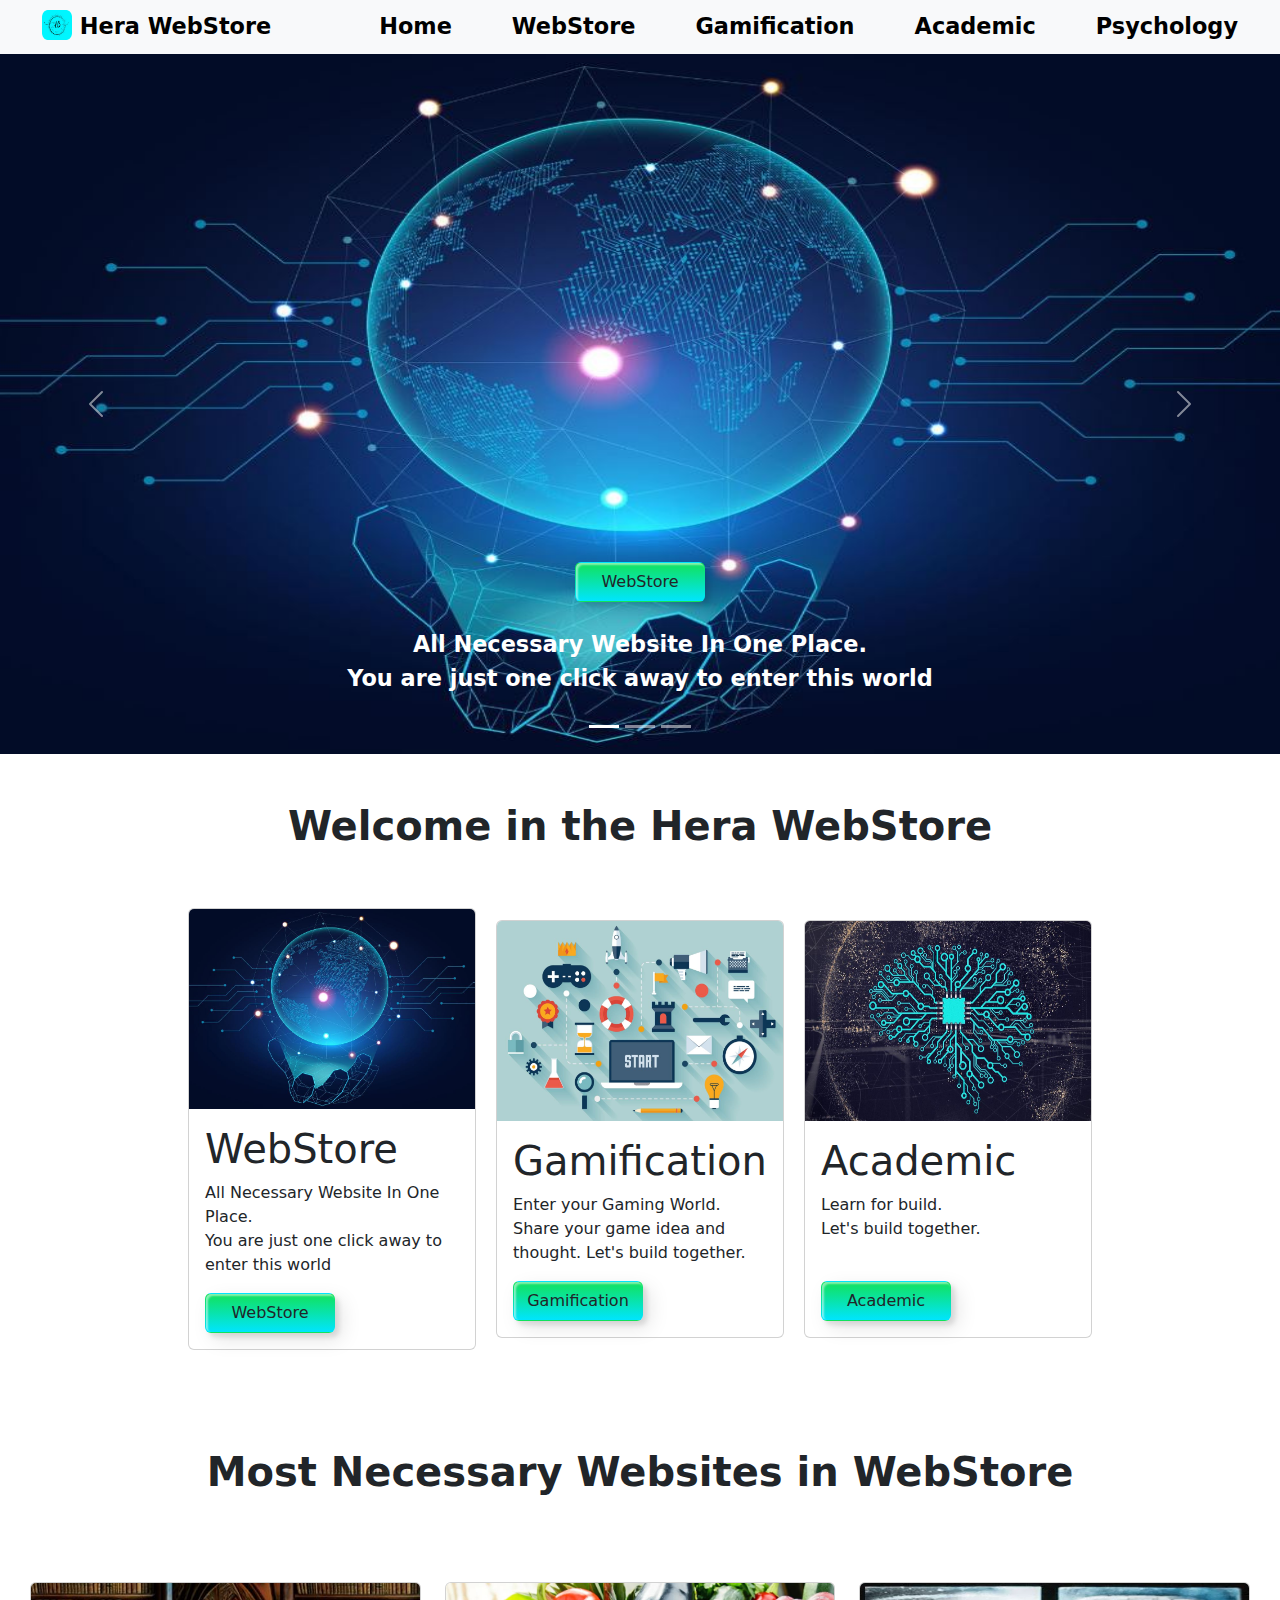
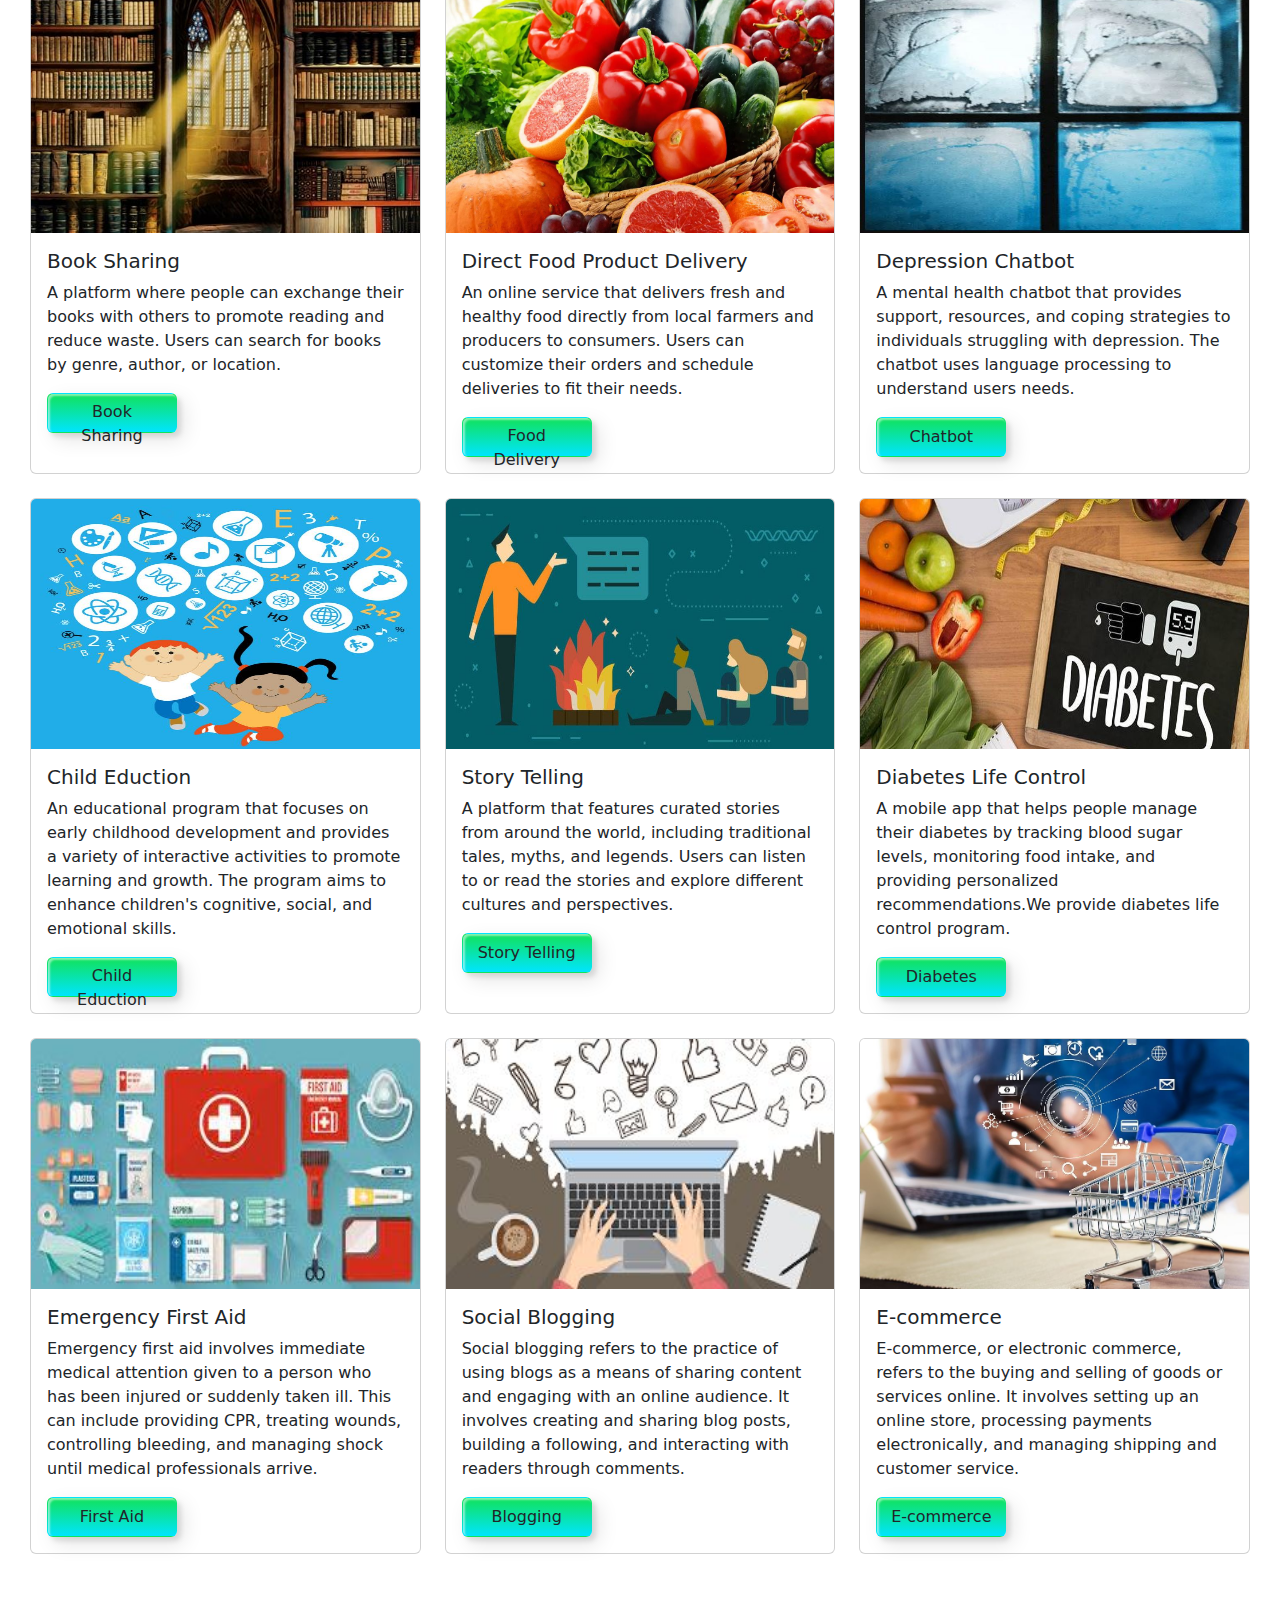
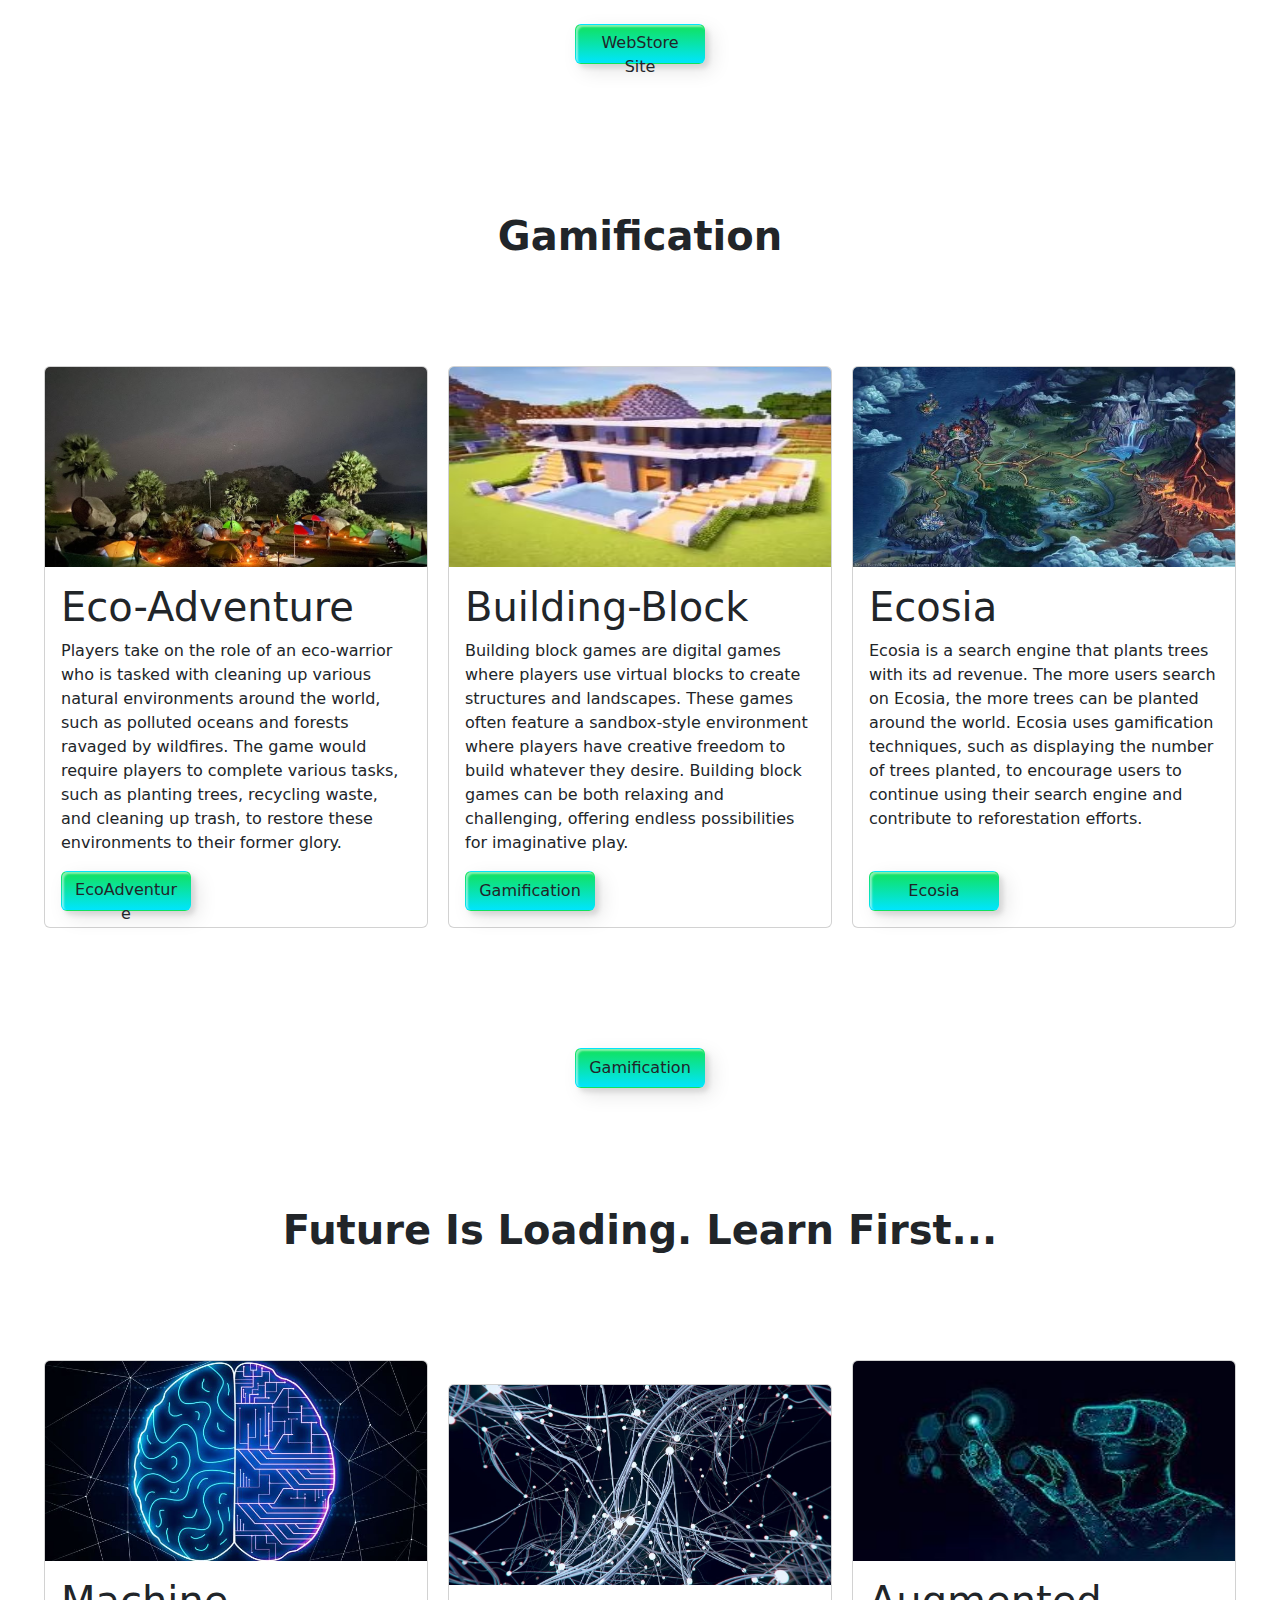
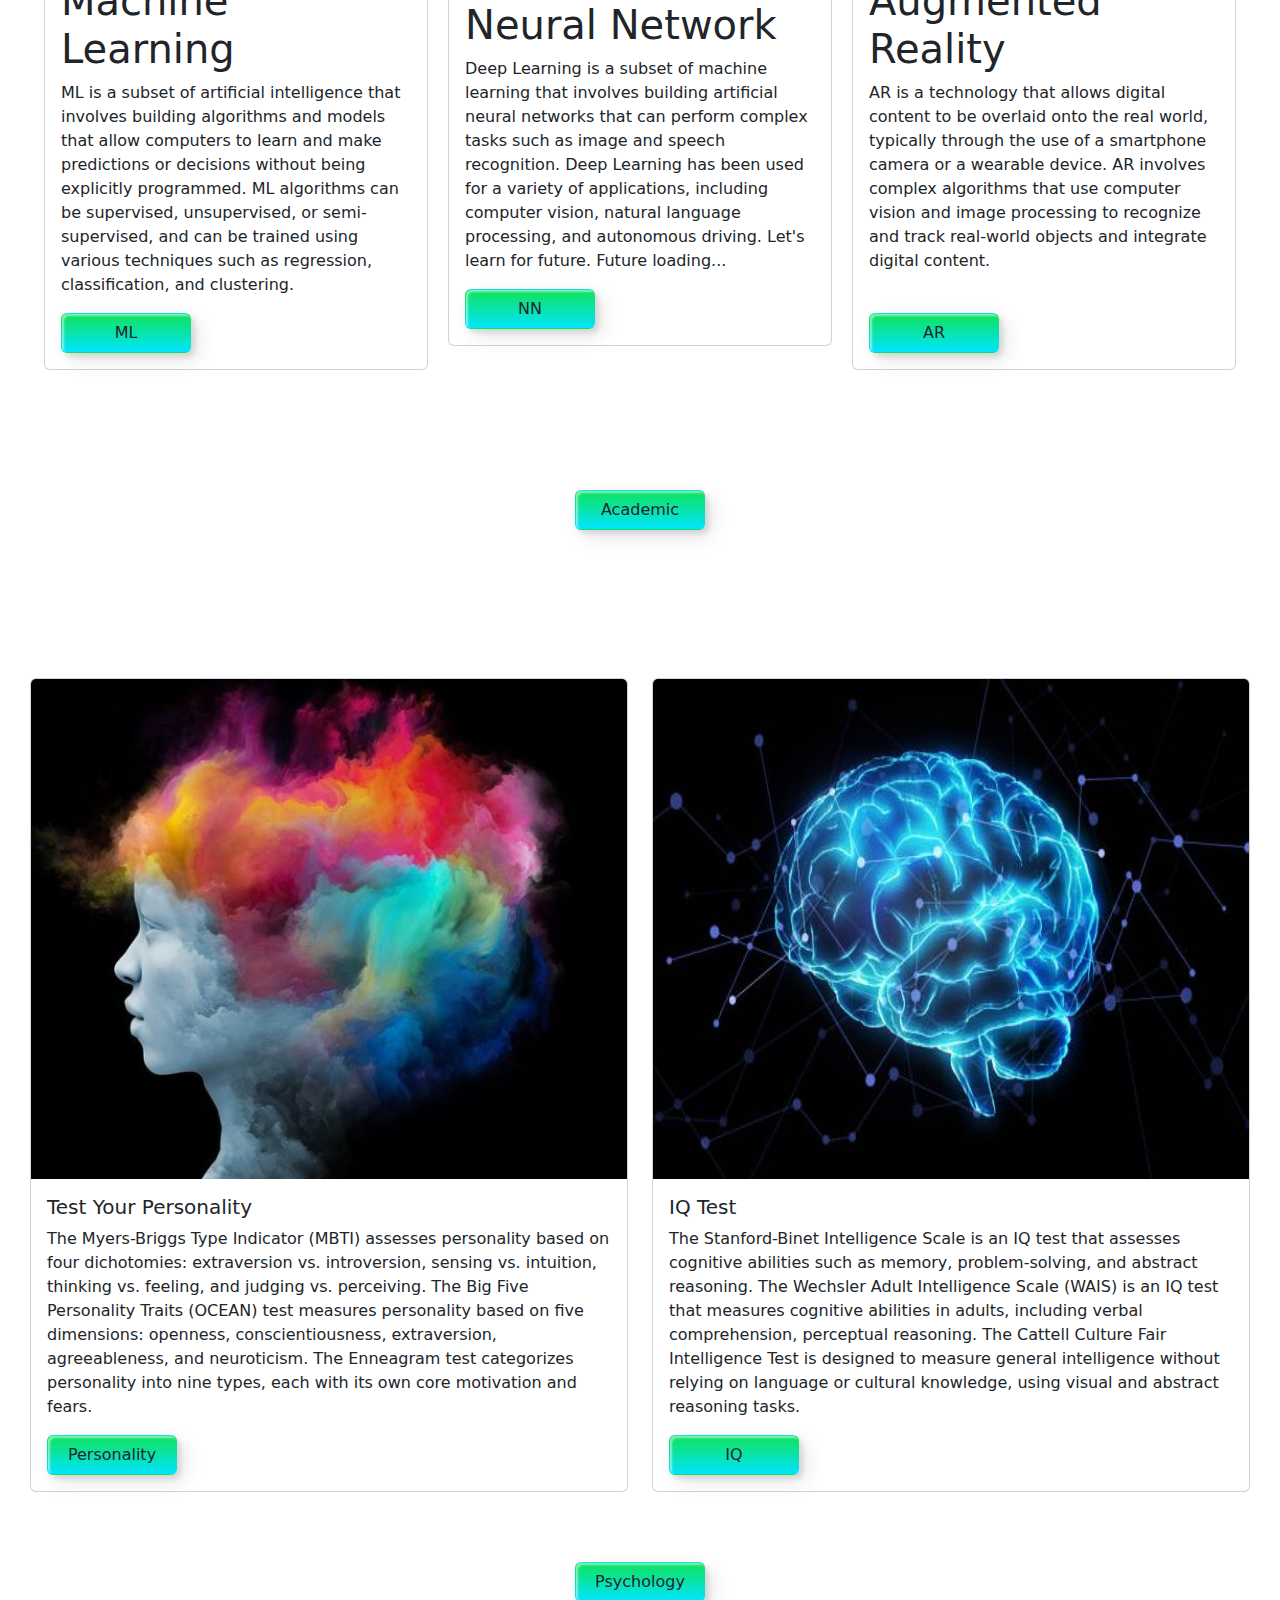
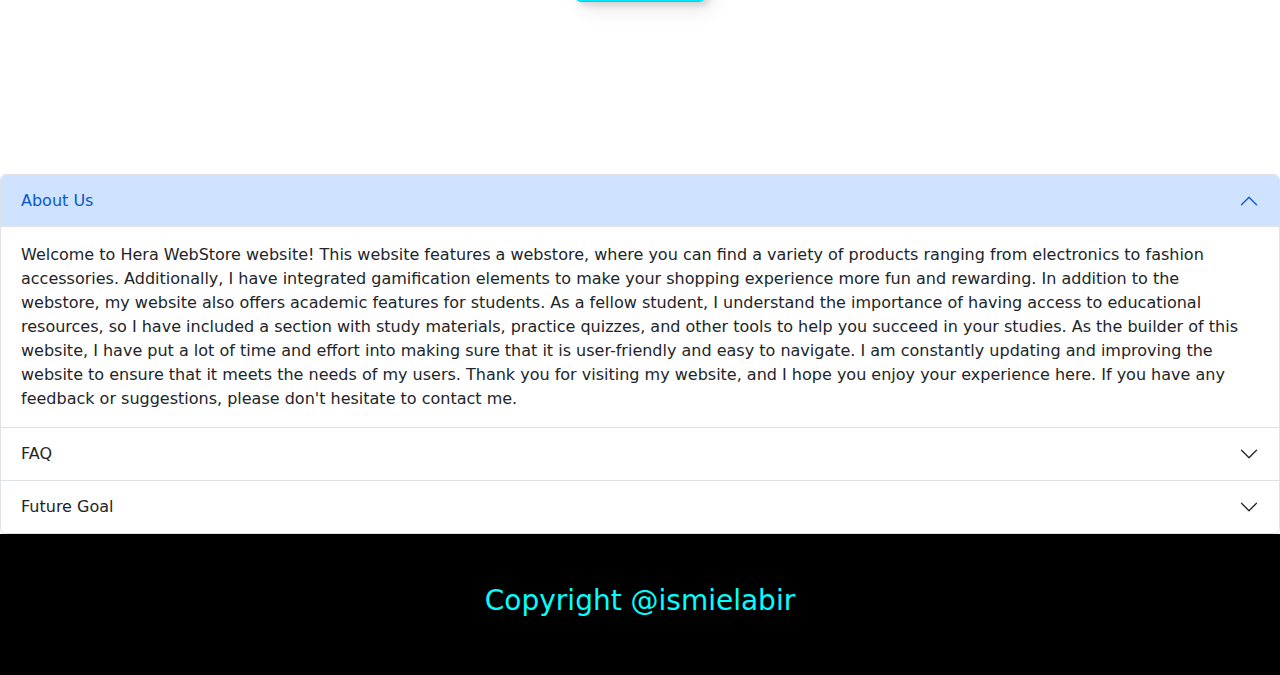
<file: index.html>
<!DOCTYPE html>
<html lang="en">

<head>
    <meta charset="UTF-8">
    <meta http-equiv="X-UA-Compatible" content="IE=edge">
    <meta name="viewport" content="width=device-width, initial-scale=1.0">
    <title>Hera WebStore</title>
    <link rel="stylesheet" href="style.css">
    <link rel="stylesheet" href="assets/bootstrap.min.css">
    <link rel="shortcut icon" href="media/logo.png" type="image/x-icon">
</head>

<body>
    <!--Navbar-->
    <section>
        <header>
            <nav class="navbar navbar-expand-lg navbar-light bg-light">
                <div class="container-fluid">
                    <a class="navbar-brand txt" href="index.html">
                        <img src="media/logo.png" width="30" height="30" class="d-inline-block align-top" alt=""> Hera WebStore
                    </a>
                    <button class="navbar-toggler" type="button" data-bs-toggle="collapse" data-bs-target="#navbarNav" aria-controls="navbarNav" aria-expanded="false" aria-label="Toggle navigation">
                        <span class="navbar-toggler-icon"></span>
                    </button>
                    <div class="collapse navbar-collapse" id="navbarNav">
                        <ul class="navbar-nav ms-auto">
                            <li class="nav-item">
                                <a class="nav-link active txt" aria-current="page" href="index.html">Home</a>
                            </li>
                            <li class="nav-item">
                                <a class="nav-link txt" href="./WebStore/WebStore.html">WebStore</a>
                            </li>
                            <li class="nav-item">
                                <a class="nav-link txt" href="./Gamification/gamification.html">Gamification</a>
                            </li>
                            <li class="nav-item">
                                <a class="nav-link txt" href="./Academic/academic.html">Academic</a>
                            </li>
                            <li class="nav-item">
                                <a class="nav-link txt" href="./Psychology/psychology.html">Psychology</a>
                            </li>
                        </ul>
                    </div>
                </div>
            </nav>
        </header>

    </section>

    <!--for desktop carousal-->
    <section>

        <div id="carouselExampleCaptions" class="carousel slide">
            <div class="carousel-indicators">
                <button type="button" data-bs-target="#carouselExampleCaptions" data-bs-slide-to="0" class="active" aria-current="true" aria-label="Slide 1"></button>
                <button type="button" data-bs-target="#carouselExampleCaptions" data-bs-slide-to="1" aria-label="Slide 2"></button>
                <button type="button" data-bs-target="#carouselExampleCaptions" data-bs-slide-to="2" aria-label="Slide 3"></button>
            </div>

            <div class="carousel-inner">
                <div class="carousel-item active">
                    <img src="media/1a.JPG" height="700px" class="d-block w-100" alt="...">
                    <div class="carousel-caption d-none d-md-block">
                        <a href="./WebStore/WebStore.html">
                            <button class="custom-btn btn"><span>WebStore</span></button>
                        </a>
                        <br><br>
                        <p class="txt1">All Necessary Website In One Place. <br> You are just one click away to enter this world</p>
                    </div>
                </div>
                <div class="carousel-item">
                    <img src="media/2a.JPG" height="700px" class="d-block w-100" alt="...">
                    <div class="carousel-caption d-none d-md-block">
                        <a href="./Gamification/gamification.html">
                            <button class="custom-btn btn"><span>Gamification</span></button>
                        </a>
                        <br>
                        <p class="txt">Enter your Gaming World. <br> Share your game idea and thought. Let's build together.</p>
                    </div>
                </div>
                <div class="carousel-item">
                    <img src="media/3a.JPG" height="700px" class="d-block w-100" alt="...">
                    <div class="carousel-caption d-none d-md-block">
                        <a href="./Academic/academic.html">
                            <button class="custom-btn btn">Academic</button>
                        </a>
                        <br><br>
                        <p class="txt1">Learn for build. <br> Let's build together.</p>
                    </div>
                </div>
            </div>
            <button class="carousel-control-prev" type="button" data-bs-target="#carouselExampleCaptions" data-bs-slide="prev">
              <span class="carousel-control-prev-icon" aria-hidden="true"></span>
              <span class="visually-hidden">Previous</span>
            </button>
            <button class="carousel-control-next" type="button" data-bs-target="#carouselExampleCaptions" data-bs-slide="next">
              <span class="carousel-control-next-icon" aria-hidden="true"></span>
              <span class="visually-hidden">Next</span>
            </button>
        </div>


    </section>
    <br><br>

    <h1 class="txt2">Welcome in the Hera WebStore</h1>
    <section>
        <div class="d-flex dis">
            <div class="card" style="width: 18rem;">
                <img src="media/1a.JPG" width="100px" height="200px" class="card-img-top" alt="...">
                <div class="card-body">
                    <h1>WebStore</h1>
                    <p>All Necessary Website In One Place. <br> You are just one click away to enter this world</p>
                    <a href="./WebStore/WebStore.html">
                        <button class="custom-btn btn"><span>WebStore</span></button>
                    </a>
                </div>
            </div>

            <div class="card" style="width: 18rem;">
                <img src="media/2a.JPG" width="100px" height="200px" class="card-img-top" alt="...">
                <div class="card-body">
                    <h1>Gamification</h1>

                    <p>Enter your Gaming World. <br> Share your game idea and thought. Let's build together.</p>
                    <a href="./Gamification/gamification.html">
                        <button class="custom-btn btn"><span>Gamification</span></button>
                    </a>
                </div>
            </div>

            <div class="card" style="width: 18rem;">
                <img src="media/3a.JPG" width="100px" height="200px" class="card-img-top" alt="...">
                <div class="card-body">
                    <h1>Academic</h1>
                    <p>Learn for build. <br> Let's build together.</p>
                    <br>
                    <a href="./Academic/academic.html">
                        <button class="custom-btn btn">Academic</button>
                    </a>
                </div>
            </div>
        </div>
    </section>

    <!--WebStore-->
    <br><br>
    <h1 class="txt2">Most Necessary Websites in WebStore</h1>
    <br><br>
    <section class="dis1">

        <div class="row row-cols-1 row-cols-md-3 g-4">
            <div class="col">
                <div class="card h-100">
                    <img src="media/2aa.JPG" width="60px" height="250px" class="card-img-top" alt="...">
                    <div class="card-body">
                        <h5 class="card-title">Book Sharing</h5>
                        <p class="card-text">A platform where people can exchange their books with others to promote reading and reduce waste. Users can search for books by genre, author, or location.</p>
                        <a href="./WebStore/BookSharing/bookSharing.html">
                            <button class="custom-btn btn"><span>Book Sharing</span></button>
                        </a>
                    </div>
                </div>
            </div>
            <div class="col">
                <div class="card h-100">
                    <img src="media/2b.JPG" width="60px" height="250px" class="card-img-top" alt="...">
                    <div class="card-body">
                        <h5 class="card-title">Direct Food Product Delivery</h5>
                        <p class="card-text">An online service that delivers fresh and healthy food directly from local farmers and producers to consumers. Users can customize their orders and schedule deliveries to fit their needs.</p>
                        <a href="">
                            <button class="custom-btn btn"><span>Food Delivery</span></button>
                        </a>
                    </div>
                </div>
            </div>
            <div class="col">
                <div class="card h-100">
                    <img src="media/2c.JPG" width="60px" height="250px" class="card-img-top" alt="...">
                    <div class="card-body">
                        <h5 class="card-title">Depression Chatbot</h5>
                        <p class="card-text">A mental health chatbot that provides support, resources, and coping strategies to individuals struggling with depression. The chatbot uses language processing to understand users needs.</p>
                        <a href="">
                            <button class="custom-btn btn"><span>Chatbot</span></button>
                        </a>
                    </div>
                </div>
            </div>
            <div class="col">
                <div class="card h-100">
                    <img src="media/2d.JPG" width="60px" height="250px" class="card-img-top" alt="...">
                    <div class="card-body">
                        <h5 class="card-title">Child Eduction</h5>
                        <p class="card-text">An educational program that focuses on early childhood development and provides a variety of interactive activities to promote learning and growth. The program aims to enhance children's cognitive, social, and emotional skills.</p>
                        <a href="">
                            <button class="custom-btn btn"><span>Child Eduction</span></button>
                        </a>
                    </div>
                </div>
            </div>
            <div class="col">
                <div class="card h-100">
                    <img src="media/2e.JPG" width="60px" height="250px" class="card-img-top" alt="...">
                    <div class="card-body">
                        <h5 class="card-title">Story Telling</h5>
                        <p class="card-text">A platform that features curated stories from around the world, including traditional tales, myths, and legends. Users can listen to or read the stories and explore different cultures and perspectives.</p>
                        <a href="">
                            <button class="custom-btn btn"><span>Story Telling</span></button>
                        </a>
                    </div>
                </div>
            </div>
            <div class="col">
                <div class="card h-100">
                    <img src="media/2f.JPG" width="60px" height="250px" class="card-img-top" alt="...">
                    <div class="card-body">
                        <h5 class="card-title">Diabetes Life Control</h5>
                        <p class="card-text">A mobile app that helps people manage their diabetes by tracking blood sugar levels, monitoring food intake, and providing personalized recommendations.We provide diabetes life control program.</p>
                        <a href="">
                            <button class="custom-btn btn"><span>Diabetes</span></button>
                        </a>
                    </div>
                </div>
            </div>
            <div class="col">
                <div class="card h-100">
                    <img src="media/2g.JPG" width="60px" height="250px" class="card-img-top" alt="...">
                    <div class="card-body">
                        <h5 class="card-title">Emergency First Aid</h5>
                        <p class="card-text">Emergency first aid involves immediate medical attention given to a person who has been injured or suddenly taken ill. This can include providing CPR, treating wounds, controlling bleeding, and managing shock until medical professionals
                            arrive.
                        </p>
                        <a href="">
                            <button class="custom-btn btn"><span>First Aid</span></button>
                        </a>
                    </div>
                </div>
            </div>
            <div class="col">
                <div class="card h-100">
                    <img src="media/2h.JPG" width="60px" height="250px" class="card-img-top" alt="...">
                    <div class="card-body">
                        <h5 class="card-title">Social Blogging</h5>
                        <p class="card-text">Social blogging refers to the practice of using blogs as a means of sharing content and engaging with an online audience. It involves creating and sharing blog posts, building a following, and interacting with readers through comments.</p>
                        <a href="">
                            <button class="custom-btn btn"><span>Blogging</span></button>
                        </a>
                    </div>
                </div>
            </div>
            <div class="col">
                <div class="card h-100">
                    <img src="media/2i.JPG" width="60px" height="250px" class="card-img-top" alt="...">
                    <div class="card-body">
                        <h5 class="card-title">E-commerce</h5>
                        <p class="card-text">E-commerce, or electronic commerce, refers to the buying and selling of goods or services online. It involves setting up an online store, processing payments electronically, and managing shipping and customer service.</p>
                        <a href="">
                            <button class="custom-btn btn"><span>E-commerce</span></button>
                        </a>
                    </div>
                </div>
            </div>
        </div>

        <div class="container">
            <a href="./WebStore/WebStore.html">
                <button class="custom-btn btn"><span>WebStore Site</span></button>
            </a>
        </div>


    </section>



    <br><br>
    <!--Gamification-->
    <h1 class="txt2">Gamification</h1>
    <br><br>
    <section>
        <div class="d-flex dis">
            <div class="card" style="width: 24rem;">
                <img src="media/4a.JPG" width="200px" height="200px" class="card-img-top" alt="...">
                <div class="card-body">
                    <h1>Eco-Adventure</h1>
                    <p>Players take on the role of an eco-warrior who is tasked with cleaning up various natural environments around the world, such as polluted oceans and forests ravaged by wildfires. The game would require players to complete various tasks,
                        such as planting trees, recycling waste, and cleaning up trash, to restore these environments to their former glory.</p>
                    <a href="">
                        <button class="custom-btn btn"><span>EcoAdventure</span></button>
                    </a>
                </div>
            </div>

            <div class="card" style="width: 24rem;">
                <img src="media/4b.JPG" width="100px" height="200px" class="card-img-top" alt="...">
                <div class="card-body">
                    <h1>Building-Block</h1>

                    <p>Building block games are digital games where players use virtual blocks to create structures and landscapes. These games often feature a sandbox-style environment where players have creative freedom to build whatever they desire. Building
                        block games can be both relaxing and challenging, offering endless possibilities for imaginative play.</p>
                    <a href="">
                        <button class="custom-btn btn"><span>Gamification</span></button>
                    </a>
                </div>
            </div>

            <div class="card" style="width: 24rem;">
                <img src="media/4c.JPG" width="100px" height="200px" class="card-img-top" alt="...">
                <div class="card-body">
                    <h1>Ecosia</h1>
                    <p> Ecosia is a search engine that plants trees with its ad revenue. The more users search on Ecosia, the more trees can be planted around the world. Ecosia uses gamification techniques, such as displaying the number of trees planted,
                        to encourage users to continue using their search engine and contribute to reforestation efforts.</p>
                    <br>
                    <a href="">
                        <button class="custom-btn btn">Ecosia</button>
                    </a>
                </div>
            </div>
        </div>
        <div class="container">
            <a href="./Gamification/gamification.html">
                <button class="custom-btn btn"><span>Gamification</span></button>
            </a>
        </div>
    </section>



    <br><br>
    <!--Gamification-->
    <h1 class="txt2">Future Is Loading. Learn First...</h1>
    <br><br>

    <!--Academic-->
    <section>
        <div class="d-flex dis">
            <div class="card" style="width: 24rem;">
                <img src="media/5a.JPG" width="200px" height="200px" class="card-img-top" alt="...">
                <div class="card-body">
                    <h1>Machine Learning</h1>
                    <p>ML is a subset of artificial intelligence that involves building algorithms and models that allow computers to learn and make predictions or decisions without being explicitly programmed. ML algorithms can be supervised, unsupervised,
                        or semi-supervised, and can be trained using various techniques such as regression, classification, and clustering.</p>
                    <a href="">
                        <button class="custom-btn btn"><span>ML</span></button>
                    </a>
                </div>
            </div>

            <div class="card" style="width: 24rem;">
                <img src="media/5b.JPG" width="100px" height="200px" class="card-img-top" alt="...">
                <div class="card-body">
                    <h1>Neural Network</h1>

                    <p>Deep Learning is a subset of machine learning that involves building artificial neural networks that can perform complex tasks such as image and speech recognition. Deep Learning has been used for a variety of applications, including
                        computer vision, natural language processing, and autonomous driving. Let's learn for future. Future loading...</p>
                    <a href="">
                        <button class="custom-btn btn"><span>NN</span></button>
                    </a>
                </div>
            </div>

            <div class="card" style="width: 24rem;">
                <img src="media/5c.JPG" width="100px" height="200px" class="card-img-top" alt="...">
                <div class="card-body">
                    <h1>Augmented Reality</h1>
                    <p> AR is a technology that allows digital content to be overlaid onto the real world, typically through the use of a smartphone camera or a wearable device. AR involves complex algorithms that use computer vision and image processing
                        to recognize and track real-world objects and integrate digital content.</p>
                    <br>
                    <a href="">
                        <button class="custom-btn btn">AR</button>
                    </a>
                </div>
            </div>
        </div>
        <div class="container">
            <a href="./Academic/academic.html">
                <button class="custom-btn btn"><span>Academic</span></button>
            </a>
        </div>
    </section>
    <br><br>

    <!--Psychology-->
    <section class="dis1">

        <div class="row row-cols-1 row-cols-md-2 g-4">
            <div class="col">
                <div class="card">
                    <img src="media/6b.JPG" height="500px" class="card-img-top" alt="...">
                    <div class="card-body">
                        <h5 class="card-title">Test Your Personality</h5>
                        <p class="card-text">The Myers-Briggs Type Indicator (MBTI) assesses personality based on four dichotomies: extraversion vs. introversion, sensing vs. intuition, thinking vs. feeling, and judging vs. perceiving. The Big Five Personality Traits (OCEAN)
                            test measures personality based on five dimensions: openness, conscientiousness, extraversion, agreeableness, and neuroticism. The Enneagram test categorizes personality into nine types, each with its own core motivation and
                            fears.
                        </p>
                        <a href="">
                            <button class="custom-btn btn"><span>Personality</span></button>
                        </a>
                    </div>
                </div>
            </div>
            <div class="col">
                <div class="card">
                    <img src="media/6c.JPG" height="500px" class="card-img-top" alt="...">
                    <div class="card-body">
                        <h5 class="card-title">IQ Test</h5>
                        <p class="card-text">The Stanford-Binet Intelligence Scale is an IQ test that assesses cognitive abilities such as memory, problem-solving, and abstract reasoning. The Wechsler Adult Intelligence Scale (WAIS) is an IQ test that measures cognitive abilities
                            in adults, including verbal comprehension, perceptual reasoning. The Cattell Culture Fair Intelligence Test is designed to measure general intelligence without relying on language or cultural knowledge, using visual and abstract
                            reasoning tasks.</p>
                        <a href="">
                            <button class="custom-btn btn"><span>IQ</span></button>
                        </a>
                    </div>
                </div>
            </div>
        </div>
        <div class="container">
            <a href="./Psychology/psychology.html">
                <button class="custom-btn btn"><span>Psychology</span></button>
            </a>
        </div>
    </section>

    <br><br><br>

    <section>
        <div class="accordion" id="accordionExample">
            <div class="accordion-item">
                <h2 class="accordion-header" id="headingOne">
                    <button class="accordion-button" type="button" data-bs-toggle="collapse" data-bs-target="#collapseOne" aria-expanded="true" aria-controls="collapseOne">
              About Us
            </button>
                </h2>
                <div id="collapseOne" class="accordion-collapse collapse show" aria-labelledby="headingOne" data-bs-parent="#accordionExample">
                    <div class="accordion-body">
                        Welcome to Hera WebStore website! This website features a webstore, where you can find a variety of products ranging from electronics to fashion accessories. Additionally, I have integrated gamification elements to make your shopping experience more fun
                        and rewarding. In addition to the webstore, my website also offers academic features for students. As a fellow student, I understand the importance of having access to educational resources, so I have included a section with study
                        materials, practice quizzes, and other tools to help you succeed in your studies. As the builder of this website, I have put a lot of time and effort into making sure that it is user-friendly and easy to navigate. I am constantly
                        updating and improving the website to ensure that it meets the needs of my users. Thank you for visiting my website, and I hope you enjoy your experience here. If you have any feedback or suggestions, please don't hesitate to contact
                        me.
                    </div>
                </div>
            </div>
            <div class="accordion-item">
                <h2 class="accordion-header" id="headingTwo">
                    <button class="accordion-button collapsed" type="button" data-bs-toggle="collapse" data-bs-target="#collapseTwo" aria-expanded="false" aria-controls="collapseTwo">
              FAQ
            </button>
                </h2>
                <div id="collapseTwo" class="accordion-collapse collapse" aria-labelledby="headingTwo" data-bs-parent="#accordionExample">
                    <div class="accordion-body">
                        All of the images used on this website have been collected from the internet and are subject to the Creative Commons licensing agreement. However, if any images have been used accidentally without permission from the original owner and without any applicable
                        Creative Commons licensing, please inform me immediately. As a responsible website owner, I respect the rights of copyright holders and will take prompt action to rectify any instances of copyright infringement. Any question, ask
                        and anything else just email me ismielabir286@gmail.com.
                    </div>
                </div>
            </div>
            <div class="accordion-item">
                <h2 class="accordion-header" id="headingThree">
                    <button class="accordion-button collapsed" type="button" data-bs-toggle="collapse" data-bs-target="#collapseThree" aria-expanded="false" aria-controls="collapseThree">
              Future Goal
            </button>
                </h2>
                <div id="collapseThree" class="accordion-collapse collapse" aria-labelledby="headingThree" data-bs-parent="#accordionExample">
                    <div class="accordion-body">
                        In future it will be a proper website with all the necessary website in it. Academic part will be more update with depends on modern life. In future some others feature will be add.
                    </div>
                </div>
            </div>
        </div>
    </section>




    <footer class="display">



        <h3>Copyright @ismielabir</h3>


    </footer>


    <script src="assets/bootstrap.bundle.min.js"></script>

</body>

</html>
</file>
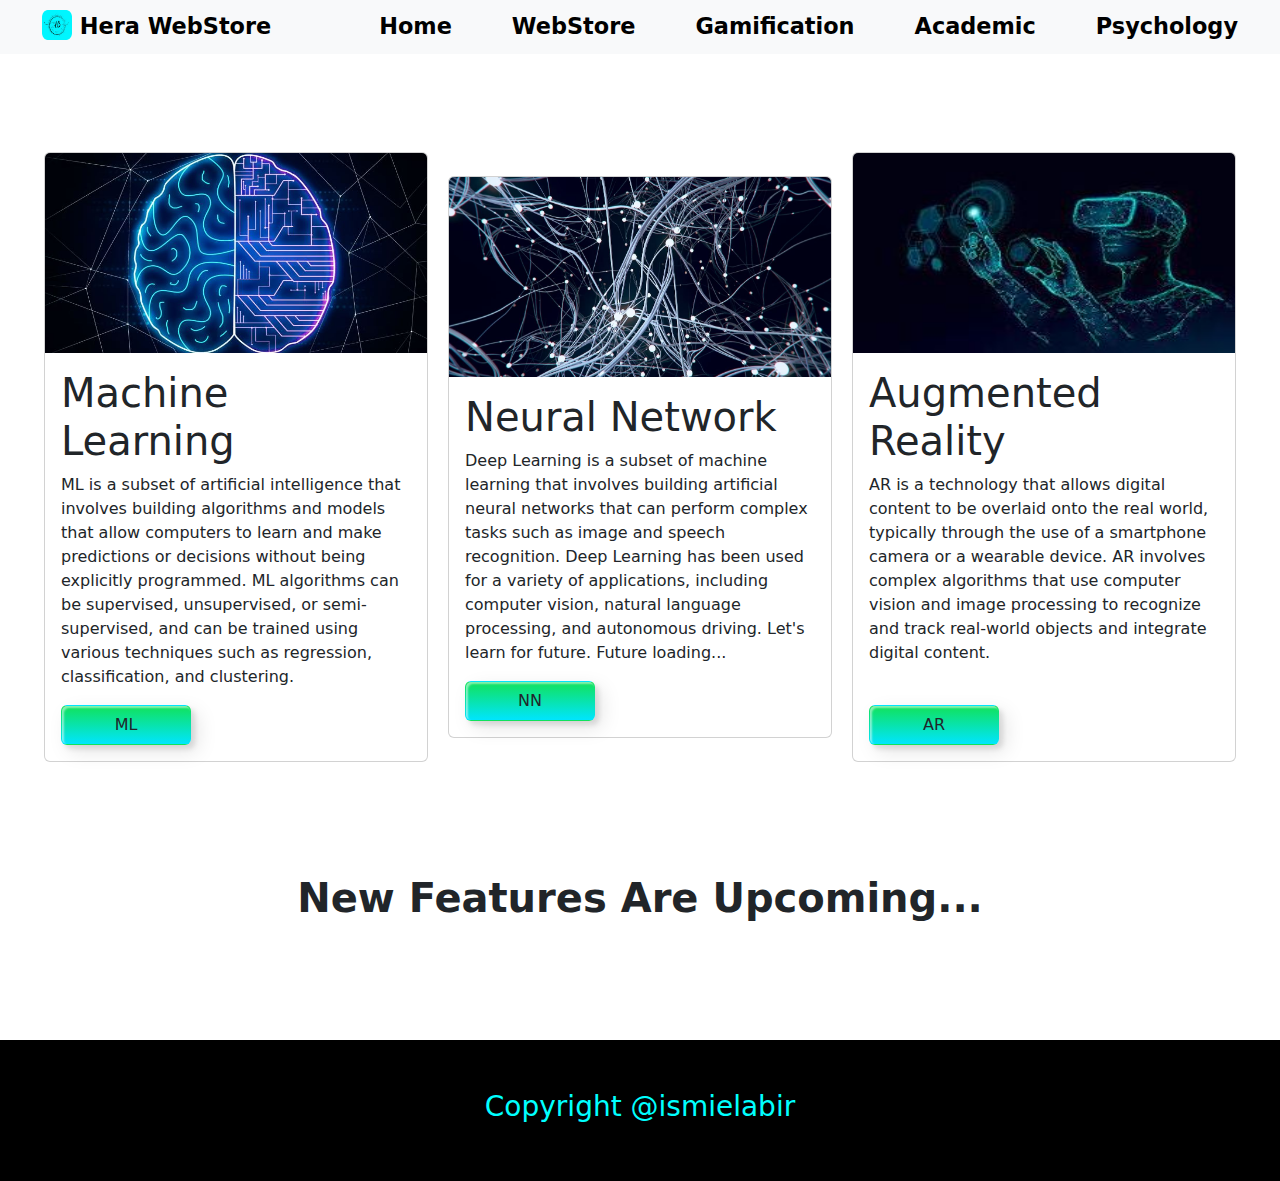
<file: Academic/academic.html>
<!DOCTYPE html>
<html lang="en">

<head>
    <meta charset="UTF-8">
    <meta http-equiv="X-UA-Compatible" content="IE=edge">
    <meta name="viewport" content="width=device-width, initial-scale=1.0">
    <link rel="shortcut icon" href="../media/logo.png" type="image/x-icon">
    <link rel="stylesheet" href="../style.css">
    <link rel="stylesheet" href="../assets/bootstrap.min.css">
    <title>Academic</title>
</head>

<body>

    <section>
        <header>
            <nav class="navbar navbar-expand-lg navbar-light bg-light">
                <div class="container-fluid">
                    <a class="navbar-brand txt" href="../index.html">
                        <img src="../media/logo.png" width="30" height="30" class="d-inline-block align-top" alt=""> Hera WebStore
                    </a>
                    <button class="navbar-toggler" type="button" data-bs-toggle="collapse" data-bs-target="#navbarNav" aria-controls="navbarNav" aria-expanded="false" aria-label="Toggle navigation">
                        <span class="navbar-toggler-icon"></span>
                    </button>
                    <div class="collapse navbar-collapse" id="navbarNav">
                        <ul class="navbar-nav ms-auto">
                            <li class="nav-item">
                                <a class="nav-link active txt" aria-current="page" href="../index.html">Home</a>
                            </li>
                            <li class="nav-item">
                                <a class="nav-link txt" href="../WebStore/WebStore.html">WebStore</a>
                            </li>
                            <li class="nav-item">
                                <a class="nav-link txt" href="../Gamification/gamification.html">Gamification</a>
                            </li>
                            <li class="nav-item">
                                <a class="nav-link txt" href="./academic.html">Academic</a>
                            </li>
                            <li class="nav-item">
                                <a class="nav-link txt" href="../Psychology/psychology.html">Psychology</a>
                            </li>
                        </ul>
                    </div>
                </div>
            </nav>
        </header>

    </section>


    <br><br>
    <section>
        <div class="d-flex dis">
            <div class="card" style="width: 24rem;">
                <img src="../media/5a.JPG" width="200px" height="200px" class="card-img-top" alt="...">
                <div class="card-body">
                    <h1>Machine Learning</h1>
                    <p>ML is a subset of artificial intelligence that involves building algorithms and models that allow computers to learn and make predictions or decisions without being explicitly programmed. ML algorithms can be supervised, unsupervised,
                        or semi-supervised, and can be trained using various techniques such as regression, classification, and clustering.</p>
                    <a href="">
                        <button class="custom-btn btn"><span>ML</span></button>
                    </a>
                </div>
            </div>

            <div class="card" style="width: 24rem;">
                <img src="../media/5b.JPG" width="100px" height="200px" class="card-img-top" alt="...">
                <div class="card-body">
                    <h1>Neural Network</h1>

                    <p>Deep Learning is a subset of machine learning that involves building artificial neural networks that can perform complex tasks such as image and speech recognition. Deep Learning has been used for a variety of applications, including
                        computer vision, natural language processing, and autonomous driving. Let's learn for future. Future loading...</p>
                    <a href="">
                        <button class="custom-btn btn"><span>NN</span></button>
                    </a>
                </div>
            </div>

            <div class="card" style="width: 24rem;">
                <img src="../media/5c.JPG" width="100px" height="200px" class="card-img-top" alt="...">
                <div class="card-body">
                    <h1>Augmented Reality</h1>
                    <p> AR is a technology that allows digital content to be overlaid onto the real world, typically through the use of a smartphone camera or a wearable device. AR involves complex algorithms that use computer vision and image processing
                        to recognize and track real-world objects and integrate digital content.</p>
                    <br>
                    <a href="">
                        <button class="custom-btn btn">AR</button>
                    </a>
                </div>
            </div>
        </div>
        <div class="container">

            <h1 class="txt2">New Features Are Upcoming...</h1>
        </div>
    </section>

    <br><br>

    <footer class="display">



        <h3>Copyright @ismielabir</h3>


    </footer>
    <script src="../assets/bootstrap.bundle.min.js"></script>

</body>

</html>
</file>
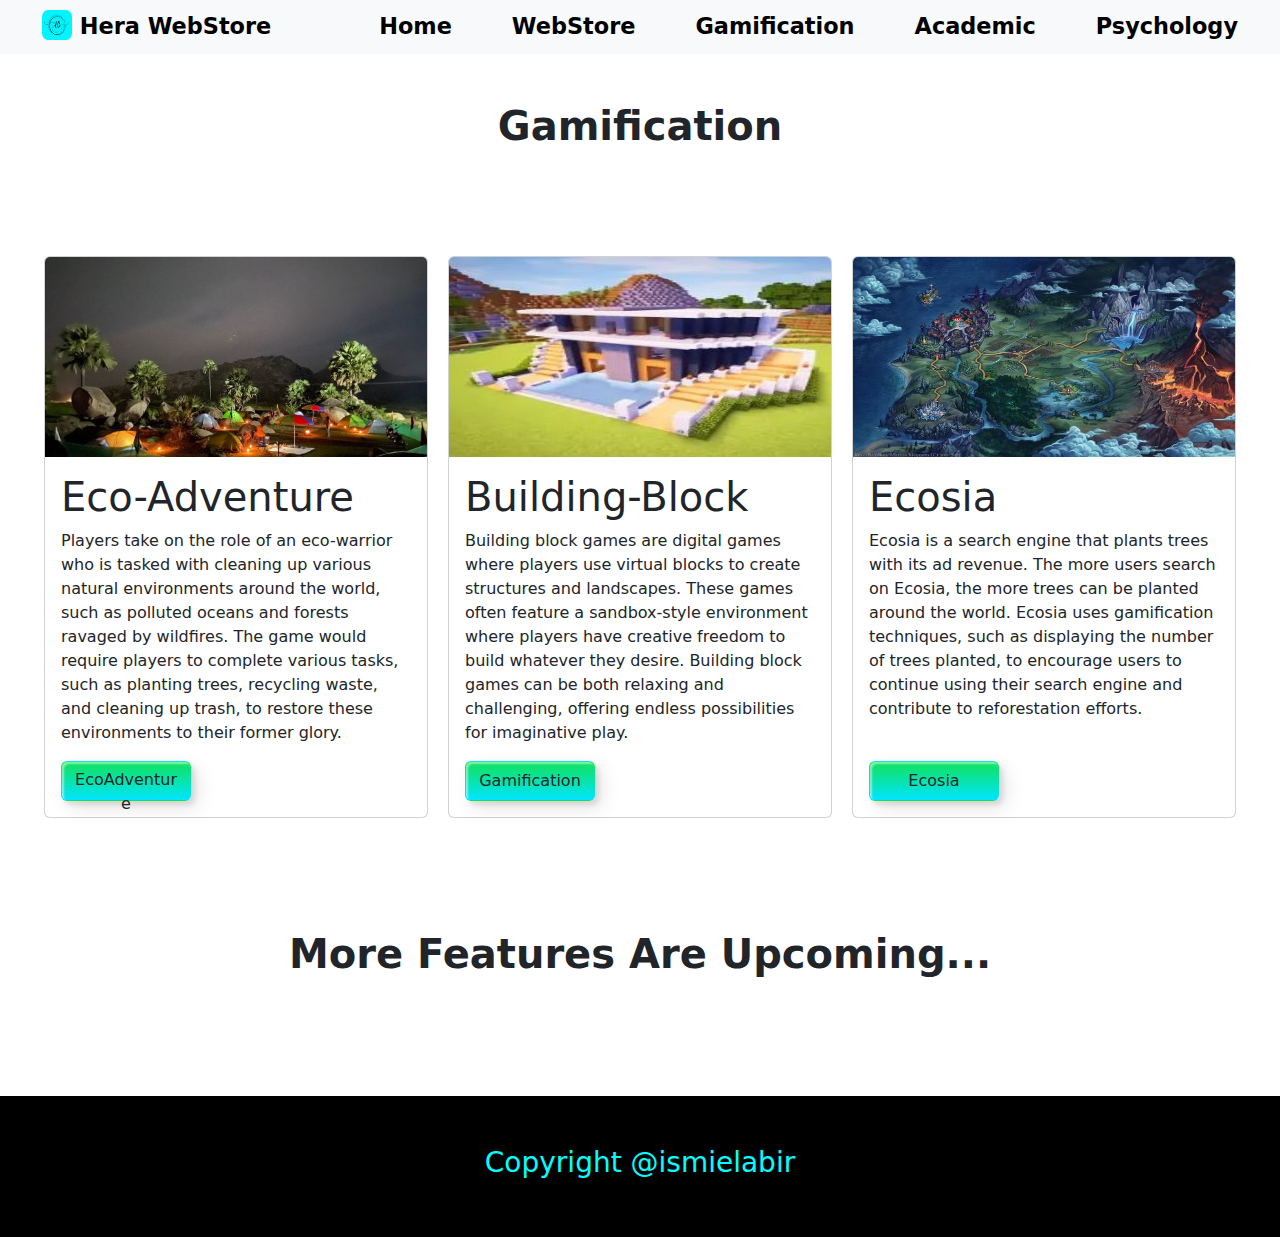
<file: Gamification/gamification.html>
<!DOCTYPE html>
<html lang="en">

<head>
    <meta charset="UTF-8">
    <meta http-equiv="X-UA-Compatible" content="IE=edge">
    <meta name="viewport" content="width=device-width, initial-scale=1.0">
    <link rel="shortcut icon" href="../media/logo.png" type="image/x-icon">
    <link rel="stylesheet" href="../style.css">
    <link rel="stylesheet" href="../assets/bootstrap.min.css">
    <title>Gamification</title>
</head>

<body>

    <section>
        <header>
            <nav class="navbar navbar-expand-lg navbar-light bg-light">
                <div class="container-fluid">
                    <a class="navbar-brand txt" href="../index.html">
                        <img src="../media/logo.png" width="30" height="30" class="d-inline-block align-top" alt=""> Hera WebStore
                    </a>
                    <button class="navbar-toggler" type="button" data-bs-toggle="collapse" data-bs-target="#navbarNav" aria-controls="navbarNav" aria-expanded="false" aria-label="Toggle navigation">
                        <span class="navbar-toggler-icon"></span>
                    </button>
                    <div class="collapse navbar-collapse" id="navbarNav">
                        <ul class="navbar-nav ms-auto">
                            <li class="nav-item">
                                <a class="nav-link active txt" aria-current="page" href="../index.html">Home</a>
                            </li>
                            <li class="nav-item">
                                <a class="nav-link txt" href="../WebStore/WebStore.html">WebStore</a>
                            </li>
                            <li class="nav-item">
                                <a class="nav-link txt" href="./gamification.html">Gamification</a>
                            </li>
                            <li class="nav-item">
                                <a class="nav-link txt" href="../Academic/academic.html">Academic</a>
                            </li>
                            <li class="nav-item">
                                <a class="nav-link txt" href="../Psychology/psychology.html">Psychology</a>
                            </li>
                        </ul>
                    </div>
                </div>
            </nav>
        </header>

    </section>

    <br><br>
    <!--Gamification-->
    <h1 class="txt2">Gamification</h1>
    <br><br>
    <section>
        <div class="d-flex dis">
            <div class="card" style="width: 24rem;">
                <img src="../media/4a.JPG" width="200px" height="200px" class="card-img-top" alt="...">
                <div class="card-body">
                    <h1>Eco-Adventure</h1>
                    <p>Players take on the role of an eco-warrior who is tasked with cleaning up various natural environments around the world, such as polluted oceans and forests ravaged by wildfires. The game would require players to complete various tasks,
                        such as planting trees, recycling waste, and cleaning up trash, to restore these environments to their former glory.</p>
                    <a href="">
                        <button class="custom-btn btn"><span>EcoAdventure</span></button>
                    </a>
                </div>
            </div>

            <div class="card" style="width: 24rem;">
                <img src="../media/4b.JPG" width="100px" height="200px" class="card-img-top" alt="...">
                <div class="card-body">
                    <h1>Building-Block</h1>

                    <p>Building block games are digital games where players use virtual blocks to create structures and landscapes. These games often feature a sandbox-style environment where players have creative freedom to build whatever they desire. Building
                        block games can be both relaxing and challenging, offering endless possibilities for imaginative play.</p>
                    <a href="">
                        <button class="custom-btn btn"><span>Gamification</span></button>
                    </a>
                </div>
            </div>

            <div class="card" style="width: 24rem;">
                <img src="../media/4c.JPG" width="100px" height="200px" class="card-img-top" alt="...">
                <div class="card-body">
                    <h1>Ecosia</h1>
                    <p> Ecosia is a search engine that plants trees with its ad revenue. The more users search on Ecosia, the more trees can be planted around the world. Ecosia uses gamification techniques, such as displaying the number of trees planted,
                        to encourage users to continue using their search engine and contribute to reforestation efforts.</p>
                    <br>
                    <a href="">
                        <button class="custom-btn btn">Ecosia</button>
                    </a>
                </div>
            </div>
        </div>
        <div class="container">

            <h1 class="txt2">More Features Are Upcoming...</h1>

        </div>
    </section>
    <br><br>

    <footer class="display">



        <h3>Copyright @ismielabir</h3>


    </footer>
    <script src="../assets/bootstrap.bundle.min.js"></script>

</body>

</html>
</file>
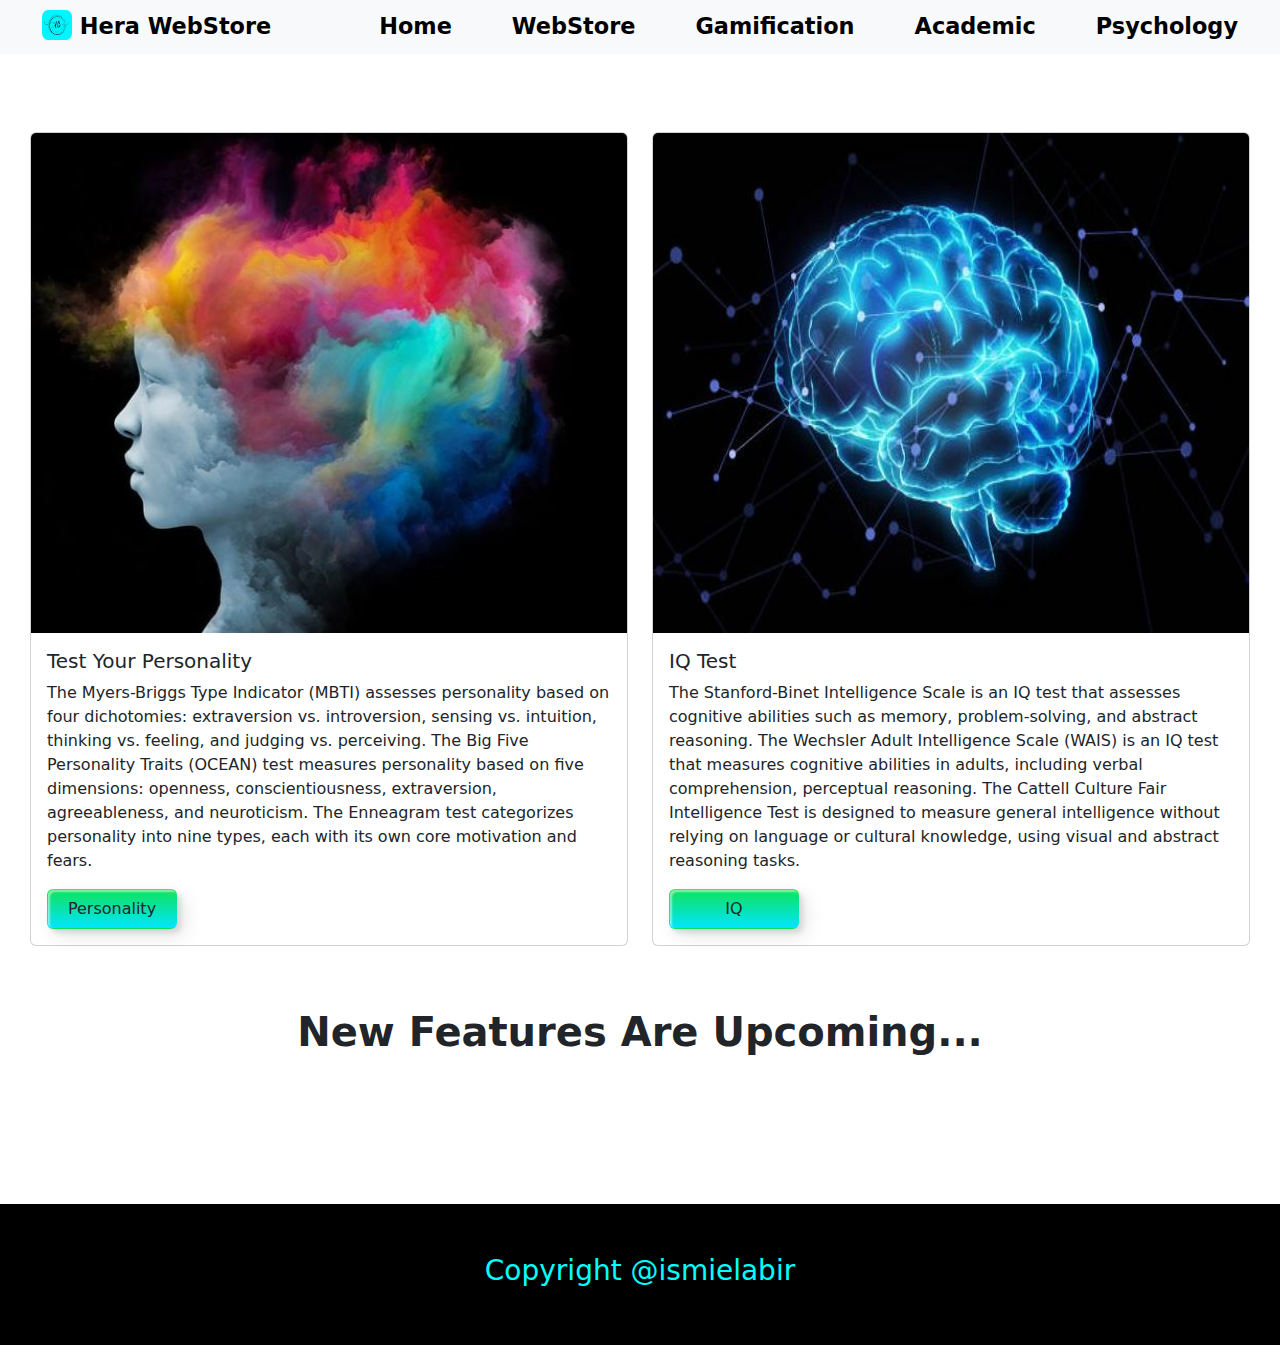
<file: Psychology/psychology.html>
<!DOCTYPE html>
<html lang="en">

<head>
    <meta charset="UTF-8">
    <meta http-equiv="X-UA-Compatible" content="IE=edge">
    <meta name="viewport" content="width=device-width, initial-scale=1.0">
    <link rel="shortcut icon" href="../media/logo.png" type="image/x-icon">
    <link rel="stylesheet" href="../style.css">
    <link rel="stylesheet" href="../assets/bootstrap.min.css">
    <title>Psychology</title>
</head>

<body>

    <section>
        <header>
            <nav class="navbar navbar-expand-lg navbar-light bg-light">
                <div class="container-fluid">
                    <a class="navbar-brand txt" href="../index.html">
                        <img src="../media/logo.png" width="30" height="30" class="d-inline-block align-top" alt=""> Hera WebStore
                    </a>
                    <button class="navbar-toggler" type="button" data-bs-toggle="collapse" data-bs-target="#navbarNav" aria-controls="navbarNav" aria-expanded="false" aria-label="Toggle navigation">
                        <span class="navbar-toggler-icon"></span>
                    </button>
                    <div class="collapse navbar-collapse" id="navbarNav">
                        <ul class="navbar-nav ms-auto">
                            <li class="nav-item">
                                <a class="nav-link active txt" aria-current="page" href="../index.html">Home</a>
                            </li>
                            <li class="nav-item">
                                <a class="nav-link txt" href="../WebStore/WebStore.html">WebStore</a>
                            </li>
                            <li class="nav-item">
                                <a class="nav-link txt" href="../Gamification/gamification.html">Gamification</a>
                            </li>
                            <li class="nav-item">
                                <a class="nav-link txt" href="../Academic/academic.html">Academic</a>
                            </li>
                            <li class="nav-item">
                                <a class="nav-link txt" href="./psychology.html">Psychology</a>
                            </li>
                        </ul>
                    </div>
                </div>
            </nav>
        </header>

    </section>


    <br><br>

    <section class="dis1">

        <div class="row row-cols-1 row-cols-md-2 g-4">
            <div class="col">
                <div class="card">
                    <img src="../media/6b.JPG" height="500px" class="card-img-top" alt="...">
                    <div class="card-body">
                        <h5 class="card-title">Test Your Personality</h5>
                        <p class="card-text">The Myers-Briggs Type Indicator (MBTI) assesses personality based on four dichotomies: extraversion vs. introversion, sensing vs. intuition, thinking vs. feeling, and judging vs. perceiving. The Big Five Personality Traits (OCEAN)
                            test measures personality based on five dimensions: openness, conscientiousness, extraversion, agreeableness, and neuroticism. The Enneagram test categorizes personality into nine types, each with its own core motivation and
                            fears.
                        </p>
                        <a href="">
                            <button class="custom-btn btn"><span>Personality</span></button>
                        </a>
                    </div>
                </div>
            </div>
            <div class="col">
                <div class="card">
                    <img src="../media/6c.JPG" height="500px" class="card-img-top" alt="...">
                    <div class="card-body">
                        <h5 class="card-title">IQ Test</h5>
                        <p class="card-text">The Stanford-Binet Intelligence Scale is an IQ test that assesses cognitive abilities such as memory, problem-solving, and abstract reasoning. The Wechsler Adult Intelligence Scale (WAIS) is an IQ test that measures cognitive abilities
                            in adults, including verbal comprehension, perceptual reasoning. The Cattell Culture Fair Intelligence Test is designed to measure general intelligence without relying on language or cultural knowledge, using visual and abstract
                            reasoning tasks.</p>
                        <a href="">
                            <button class="custom-btn btn"><span>IQ</span></button>
                        </a>
                    </div>
                </div>
            </div>
        </div>
        <div class="container">
            <h1 class="txt2">New Features Are Upcoming...</h1>
        </div>
    </section>

    <br><br>

    <footer class="display">



        <h3>Copyright @ismielabir</h3>


    </footer>
    <script src="../assets/bootstrap.bundle.min.js"></script>

</body>

</html>
</file>
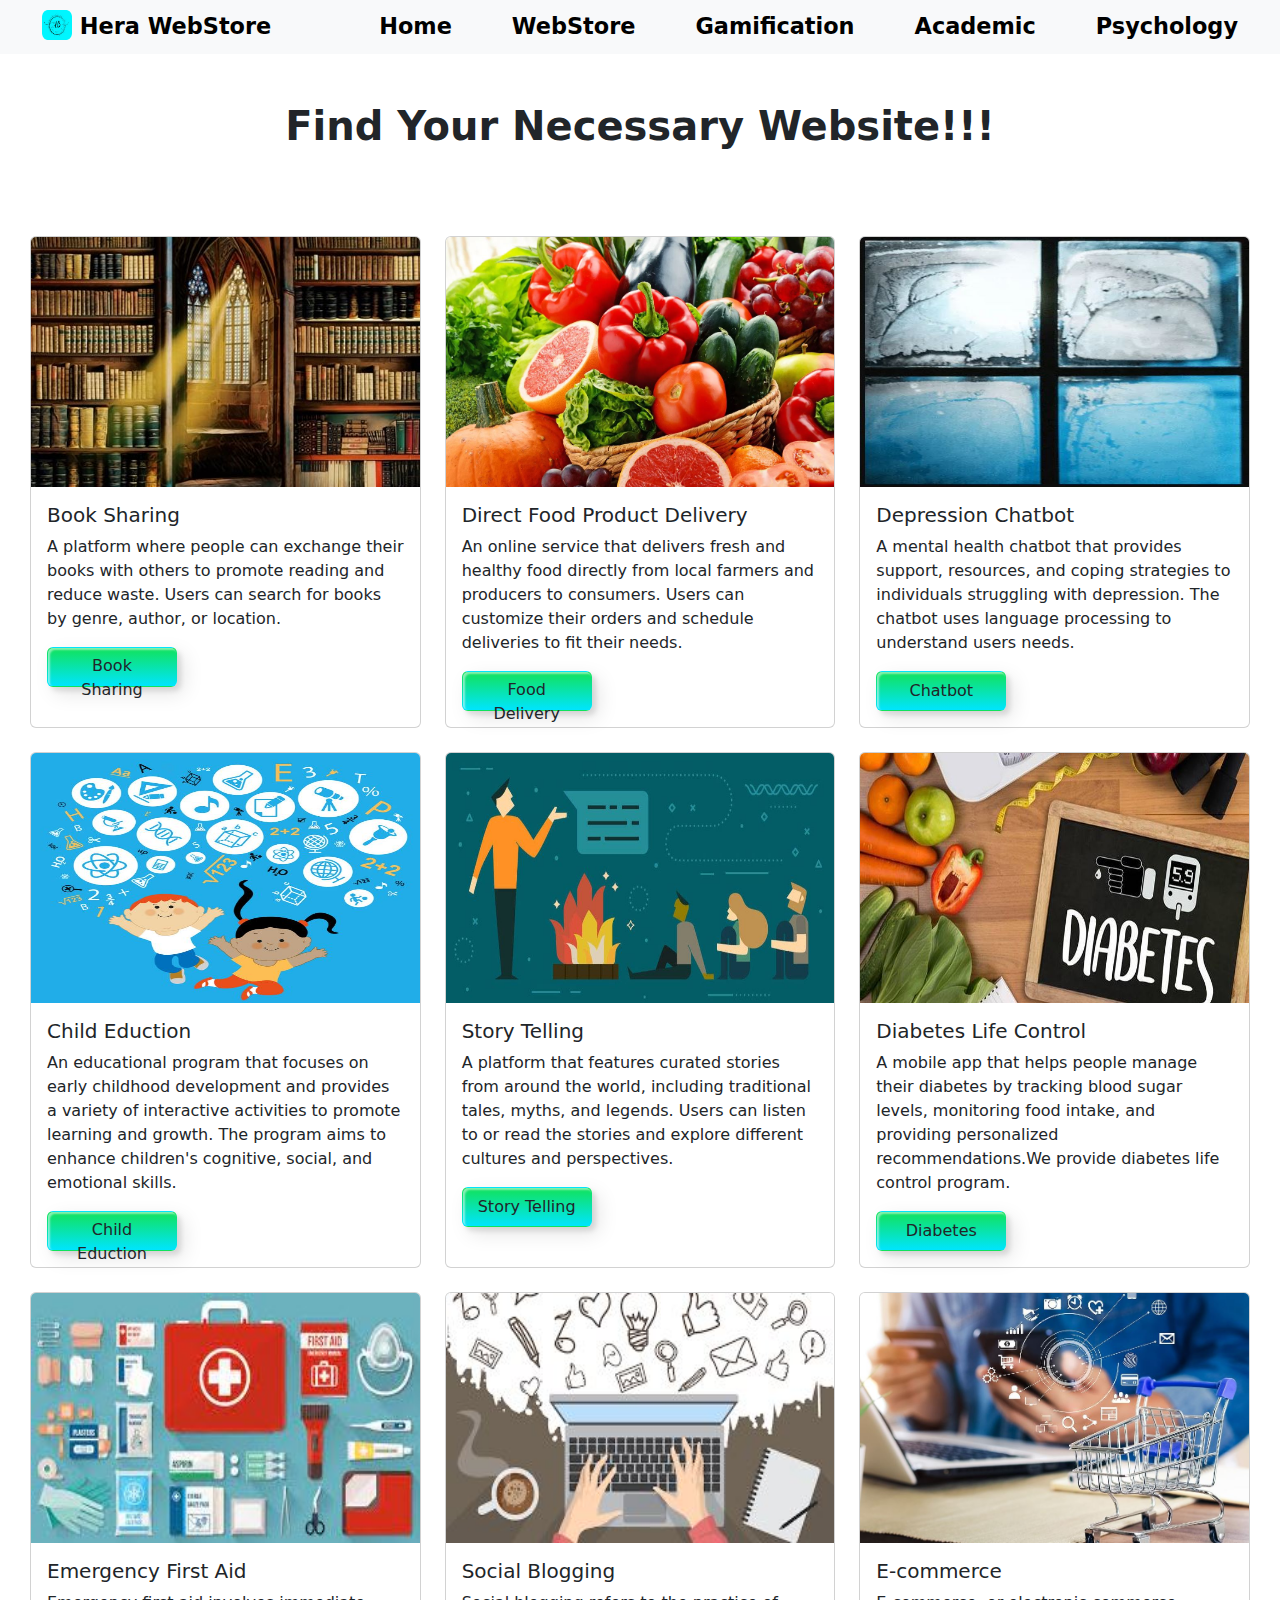
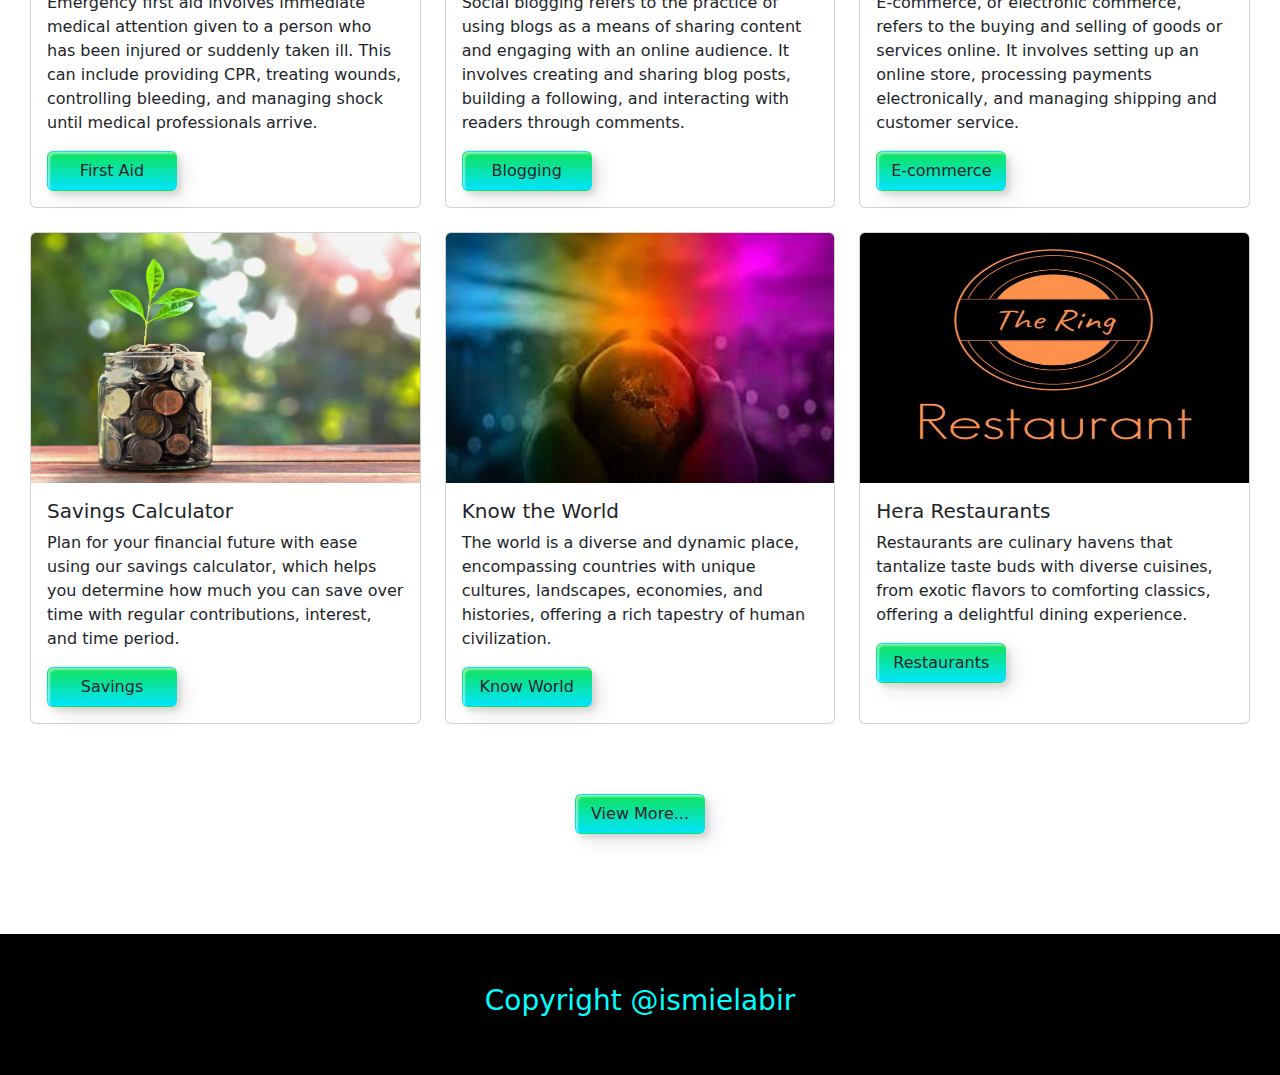
<file: WebStore/WebStore.html>
<!DOCTYPE html>
<html lang="en">

<head>
    <meta charset="UTF-8">
    <meta http-equiv="X-UA-Compatible" content="IE=edge">
    <meta name="viewport" content="width=device-width, initial-scale=1.0">
    <title>Hera WebStore</title>
    <link rel="shortcut icon" href="../media/logo.png" type="image/x-icon">
    <link rel="stylesheet" href="../style.css">
    <link rel="stylesheet" href="../assets/bootstrap.min.css">
</head>

<body>

    <section>
        <header>
            <nav class="navbar navbar-expand-lg navbar-light bg-light">
                <div class="container-fluid">
                    <a class="navbar-brand txt" href="../index.html">
                        <img src="../media/logo.png" width="30" height="30" class="d-inline-block align-top" alt=""> Hera WebStore
                    </a>
                    <button class="navbar-toggler" type="button" data-bs-toggle="collapse" data-bs-target="#navbarNav" aria-controls="navbarNav" aria-expanded="false" aria-label="Toggle navigation">
                        <span class="navbar-toggler-icon"></span>
                    </button>
                    <div class="collapse navbar-collapse" id="navbarNav">
                        <ul class="navbar-nav ms-auto">
                            <li class="nav-item">
                                <a class="nav-link active txt" aria-current="page" href="../index.html">Home</a>
                            </li>
                            <li class="nav-item">
                                <a class="nav-link txt" href="./WebStore.html">WebStore</a>
                            </li>
                            <li class="nav-item">
                                <a class="nav-link txt" href="../Gamification/gamification.html">Gamification</a>
                            </li>
                            <li class="nav-item">
                                <a class="nav-link txt" href="../Academic/academic.html">Academic</a>
                            </li>
                            <li class="nav-item">
                                <a class="nav-link txt" href="../Psychology/psychology.html">Psychology</a>
                            </li>
                        </ul>
                    </div>
                </div>
            </nav>
        </header>

    </section>

    <br><br>

    <h1 class="txt2">Find Your Necessary Website!!!</h1>
    <br><br>
    <section class="dis1">

        <div class="row row-cols-1 row-cols-md-3 g-4">
            <div class="col">
                <div class="card h-100">
                    <img src="../media/2aa.JPG" width="60px" height="250px" class="card-img-top" alt="...">
                    <div class="card-body">
                        <h5 class="card-title">Book Sharing</h5>
                        <p class="card-text">A platform where people can exchange their books with others to promote reading and reduce waste. Users can search for books by genre, author, or location.</p>
                        <a href="./BookSharing/bookSharing.html">
                            <button class="custom-btn btn"><span>Book Sharing</span></button>
                        </a>
                    </div>
                </div>
            </div>
            <div class="col">
                <div class="card h-100">
                    <img src="../media/2b.JPG" width="60px" height="250px" class="card-img-top" alt="...">
                    <div class="card-body">
                        <h5 class="card-title">Direct Food Product Delivery</h5>
                        <p class="card-text">An online service that delivers fresh and healthy food directly from local farmers and producers to consumers. Users can customize their orders and schedule deliveries to fit their needs.</p>
                        <a href="">
                            <button class="custom-btn btn"><span>Food Delivery</span></button>
                        </a>
                    </div>
                </div>
            </div>
            <div class="col">
                <div class="card h-100">
                    <img src="../media/2c.JPG" width="60px" height="250px" class="card-img-top" alt="...">
                    <div class="card-body">
                        <h5 class="card-title">Depression Chatbot</h5>
                        <p class="card-text">A mental health chatbot that provides support, resources, and coping strategies to individuals struggling with depression. The chatbot uses language processing to understand users needs.</p>
                        <a href="">
                            <button class="custom-btn btn"><span>Chatbot</span></button>
                        </a>
                    </div>
                </div>
            </div>
            <div class="col">
                <div class="card h-100">
                    <img src="../media/2d.JPG" width="60px" height="250px" class="card-img-top" alt="...">
                    <div class="card-body">
                        <h5 class="card-title">Child Eduction</h5>
                        <p class="card-text">An educational program that focuses on early childhood development and provides a variety of interactive activities to promote learning and growth. The program aims to enhance children's cognitive, social, and emotional skills.</p>
                        <a href="">
                            <button class="custom-btn btn"><span>Child Eduction</span></button>
                        </a>
                    </div>
                </div>
            </div>
            <div class="col">
                <div class="card h-100">
                    <img src="../media/2e.JPG" width="60px" height="250px" class="card-img-top" alt="...">
                    <div class="card-body">
                        <h5 class="card-title">Story Telling</h5>
                        <p class="card-text">A platform that features curated stories from around the world, including traditional tales, myths, and legends. Users can listen to or read the stories and explore different cultures and perspectives.</p>
                        <a href="">
                            <button class="custom-btn btn"><span>Story Telling</span></button>
                        </a>
                    </div>
                </div>
            </div>
            <div class="col">
                <div class="card h-100">
                    <img src="../media/2f.JPG" width="60px" height="250px" class="card-img-top" alt="...">
                    <div class="card-body">
                        <h5 class="card-title">Diabetes Life Control</h5>
                        <p class="card-text">A mobile app that helps people manage their diabetes by tracking blood sugar levels, monitoring food intake, and providing personalized recommendations.We provide diabetes life control program.</p>
                        <a href="">
                            <button class="custom-btn btn"><span>Diabetes</span></button>
                        </a>
                    </div>
                </div>
            </div>
            <div class="col">
                <div class="card h-100">
                    <img src="../media/2g.JPG" width="60px" height="250px" class="card-img-top" alt="...">
                    <div class="card-body">
                        <h5 class="card-title">Emergency First Aid</h5>
                        <p class="card-text">Emergency first aid involves immediate medical attention given to a person who has been injured or suddenly taken ill. This can include providing CPR, treating wounds, controlling bleeding, and managing shock until medical professionals
                            arrive.
                        </p>
                        <a href="">
                            <button class="custom-btn btn"><span>First Aid</span></button>
                        </a>
                    </div>
                </div>
            </div>
            <div class="col">
                <div class="card h-100">
                    <img src="../media/2h.JPG" width="60px" height="250px" class="card-img-top" alt="...">
                    <div class="card-body">
                        <h5 class="card-title">Social Blogging</h5>
                        <p class="card-text">Social blogging refers to the practice of using blogs as a means of sharing content and engaging with an online audience. It involves creating and sharing blog posts, building a following, and interacting with readers through comments.</p>
                        <a href="">
                            <button class="custom-btn btn"><span>Blogging</span></button>
                        </a>
                    </div>
                </div>
            </div>
            <div class="col">
                <div class="card h-100">
                    <img src="../media/2i.JPG" width="60px" height="250px" class="card-img-top" alt="...">
                    <div class="card-body">
                        <h5 class="card-title">E-commerce</h5>
                        <p class="card-text">E-commerce, or electronic commerce, refers to the buying and selling of goods or services online. It involves setting up an online store, processing payments electronically, and managing shipping and customer service.</p>
                        <a href="">
                            <button class="custom-btn btn"><span>E-commerce</span></button>
                        </a>
                    </div>
                </div>
            </div>
            <div class="col">
                <div class="card h-100">
                    <img src="../media/n1.JPG" width="60px" height="250px" class="card-img-top" alt="...">
                    <div class="card-body">
                        <h5 class="card-title">Savings Calculator</h5>
                        <p class="card-text">Plan for your financial future with ease using our savings calculator, which helps you determine how much you can save over time with regular contributions, interest, and time period.</p>
                        <a href="./SavingsCalculator/savings.html">
                            <button class="custom-btn btn"><span>Savings</span></button>
                        </a>
                    </div>
                </div>
            </div>


            <div class="col">
                <div class="card h-100">
                    <img src="../media/n2.JPG" width="60px" height="250px" class="card-img-top" alt="...">
                    <div class="card-body">
                        <h5 class="card-title">Know the World</h5>
                        <p class="card-text">The world is a diverse and dynamic place, encompassing countries with unique cultures, landscapes, economies, and histories, offering a rich tapestry of human civilization.</p>
                        <a href="./knowWorld/knowWorld.html">
                            <button class="custom-btn btn"><span>Know World</span></button>
                        </a>
                    </div>
                </div>
            </div>


            <div class="col">
                <div class="card h-100">
                    <img src="../media/n4.JPG" width="60px" height="250px" class="card-img-top" alt="...">
                    <div class="card-body">
                        <h5 class="card-title">Hera Restaurants</h5>
                        <p class="card-text">Restaurants are culinary havens that tantalize taste buds with diverse cuisines, from exotic flavors to comforting classics, offering a delightful dining experience.</p>
                        <a href="./Restaurants/restaurants.html">
                            <button class="custom-btn btn"><span>Restaurants</span></button>
                        </a>
                    </div>
                </div>
            </div>





            <div class="col hidden" id="card10">
                <div class="card h-100">
                    <img src="../media/7a.JPG" width="60px" height="250px" class="card-img-top" alt="...">
                    <div class="card-body">
                        <h5 class="card-title">Fake News Detection</h5>
                        <p class="card-text">Fake news detection involves the use of machine learning and natural language processing techniques to identify and filter out false or misleading news stories from legitimate sources.</p>
                        <a href="">
                            <button class="custom-btn btn"><span>detection</span></button>
                        </a>
                    </div>
                </div>
            </div>


            <div class="col hidden" id="card11">
                <div class="card h-100">
                    <img src="../media/7b.JPG" width="60px" height="250px" class="card-img-top" alt="...">
                    <div class="card-body">
                        <h5 class="card-title">Fashion Suggestion</h5>
                        <p class="card-text">Fashion suggestion algorithms utilize user data and trend analysis to suggest outfits and clothing items that are tailored to individual preferences and style.</p>
                        <a href="">
                            <button class="custom-btn btn"><span>Fashion</span></button>
                        </a>
                    </div>
                </div>
            </div>





            <div class="col hidden" id="card12">
                <div class="card h-100">
                    <img src="../media/7c.JPG" width="60px" height="250px" class="card-img-top" alt="...">
                    <div class="card-body">
                        <h5 class="card-title">Parent Counselling</h5>
                        <p class="card-text">Parent counseling involves providing support and guidance to parents to help them navigate the challenges of parenting, including communication issues, behavioral problems, and mental health concerns. </p>
                        <a href="">
                            <button class="custom-btn btn"><span>Counselling</span></button>
                        </a>
                    </div>
                </div>
            </div>
        </div>

        <div class="container">

            <button class="custom-btn btn" id="ViewMore">View More...</button>

        </div>






    </section>


    <footer class="display">



        <h3>Copyright @ismielabir</h3>


    </footer>




    <script src="../assets/bootstrap.bundle.min.js"></script>
    <script src="./webStore.js"></script>
</body>

</html>
</file>
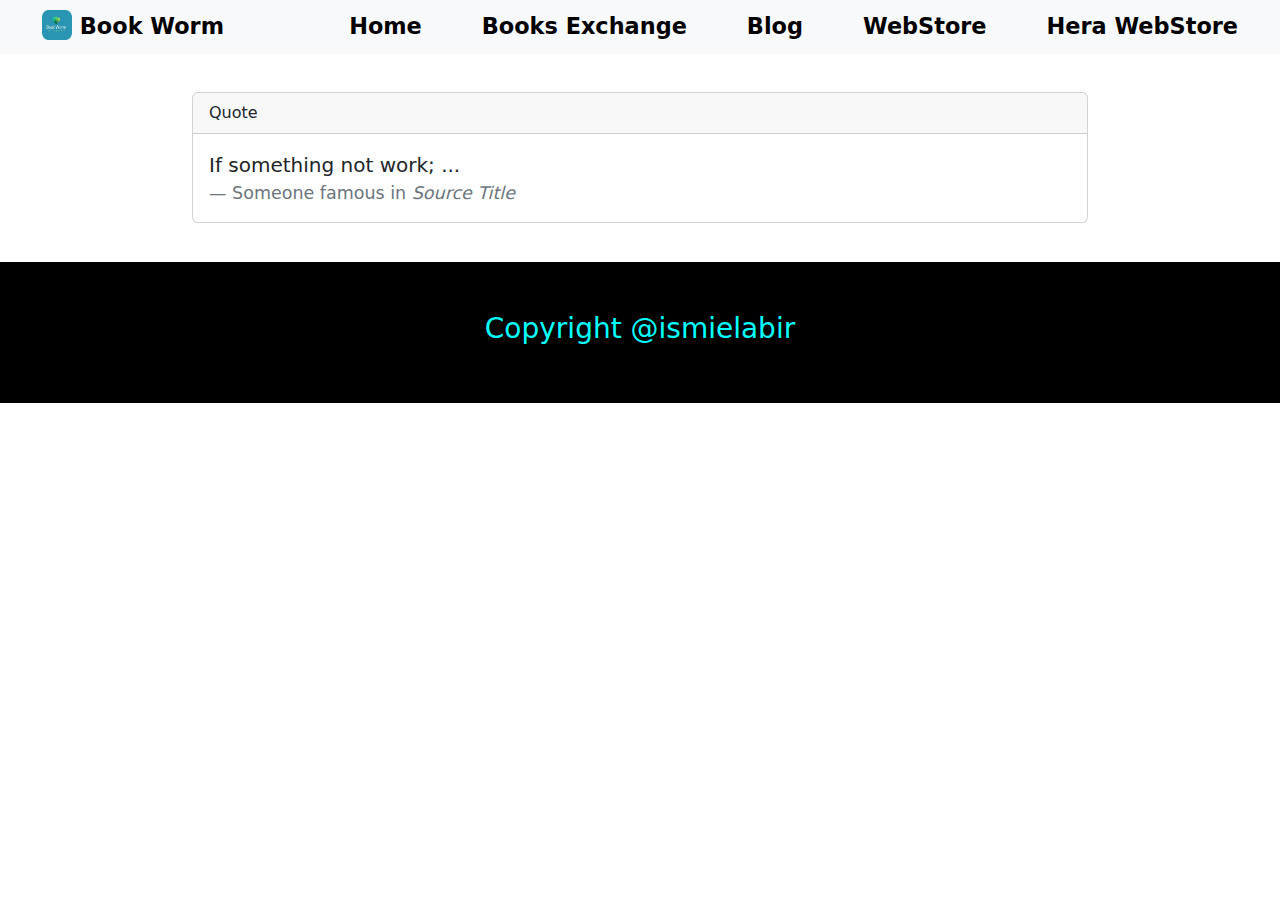
<file: WebStore/BookSharing/Article.html>
<!DOCTYPE html>
<html lang="en">

<head>
    <meta charset="UTF-8">
    <meta http-equiv="X-UA-Compatible" content="IE=edge">
    <meta name="viewport" content="width=device-width, initial-scale=1.0">
    <link rel="stylesheet" href="../../style.css">
    <link rel="stylesheet" href="../../assets/bootstrap.min.css">
    <link rel="shortcut icon" href="../../media/l1.png" type="image/x-icon">
    <title>Book Worm</title>
</head>

<body>

    <section>
        <header>
            <nav class="navbar navbar-expand-lg navbar-light bg-light">
                <div class="container-fluid">
                    <a class="navbar-brand txt" href="./bookSharing.html">
                        <img src="../../media/l1.png" width="30" height="30" class="d-inline-block align-top" alt=""> Book Worm
                    </a>
                    <button class="navbar-toggler" type="button" data-bs-toggle="collapse" data-bs-target="#navbarNav" aria-controls="navbarNav" aria-expanded="false" aria-label="Toggle navigation">
                        <span class="navbar-toggler-icon"></span>
                    </button>
                    <div class="collapse navbar-collapse" id="navbarNav">
                        <ul class="navbar-nav ms-auto">
                            <li class="nav-item">
                                <a class="nav-link active txt" aria-current="page" href="./bookSharing.html">Home</a>
                            </li>
                            <li class="nav-item">
                                <a class="nav-link txt" href="./BooksPost.html">Books Exchange</a>
                            </li>
                            <li class="nav-item">
                                <a class="nav-link txt" href="./Article.html">Blog</a>
                            </li>
                            <li class="nav-item">
                                <a class="nav-link txt" href="../../WebStore/WebStore.html">WebStore</a>
                            </li>
                            <li class="nav-item">
                                <a class="nav-link txt" href="../../index.html">Hera WebStore</a>
                            </li>
                        </ul>
                    </div>
                </div>
            </nav>
        </header>

    </section>

    <section>
        <div class="card dis3">
            <div class="card-header">
                Quote
            </div>
            <div class="card-body">
                <blockquote class="blockquote mb-0">
                    <p>If something not work; ...</p>
                    <footer class="blockquote-footer">Someone famous in <cite title="Source Title">Source Title</cite></footer>
                </blockquote>
            </div>
        </div>
    </section>

    <footer class="display">



        <h3>Copyright @ismielabir</h3>


    </footer>

    <script src="../../assets/bootstrap.bundle.min.js"></script>
</body>

</html>
</file>
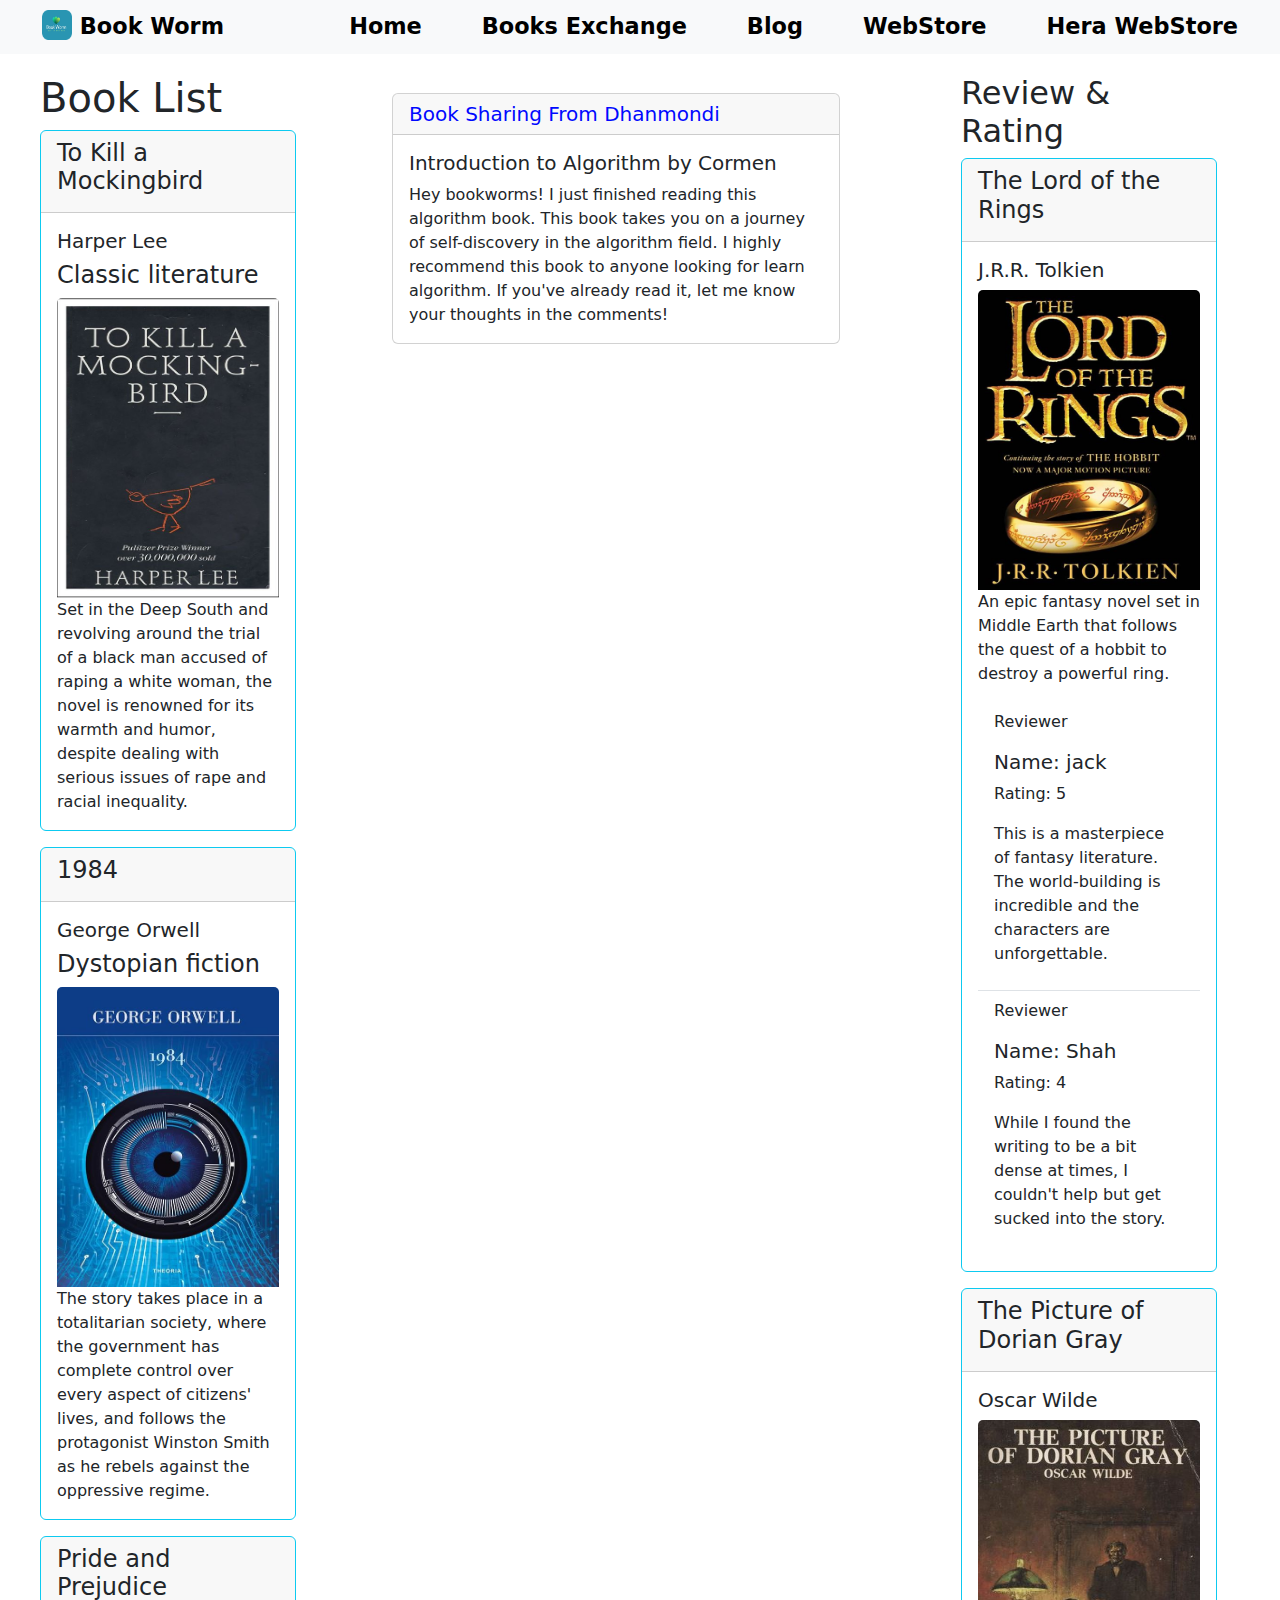
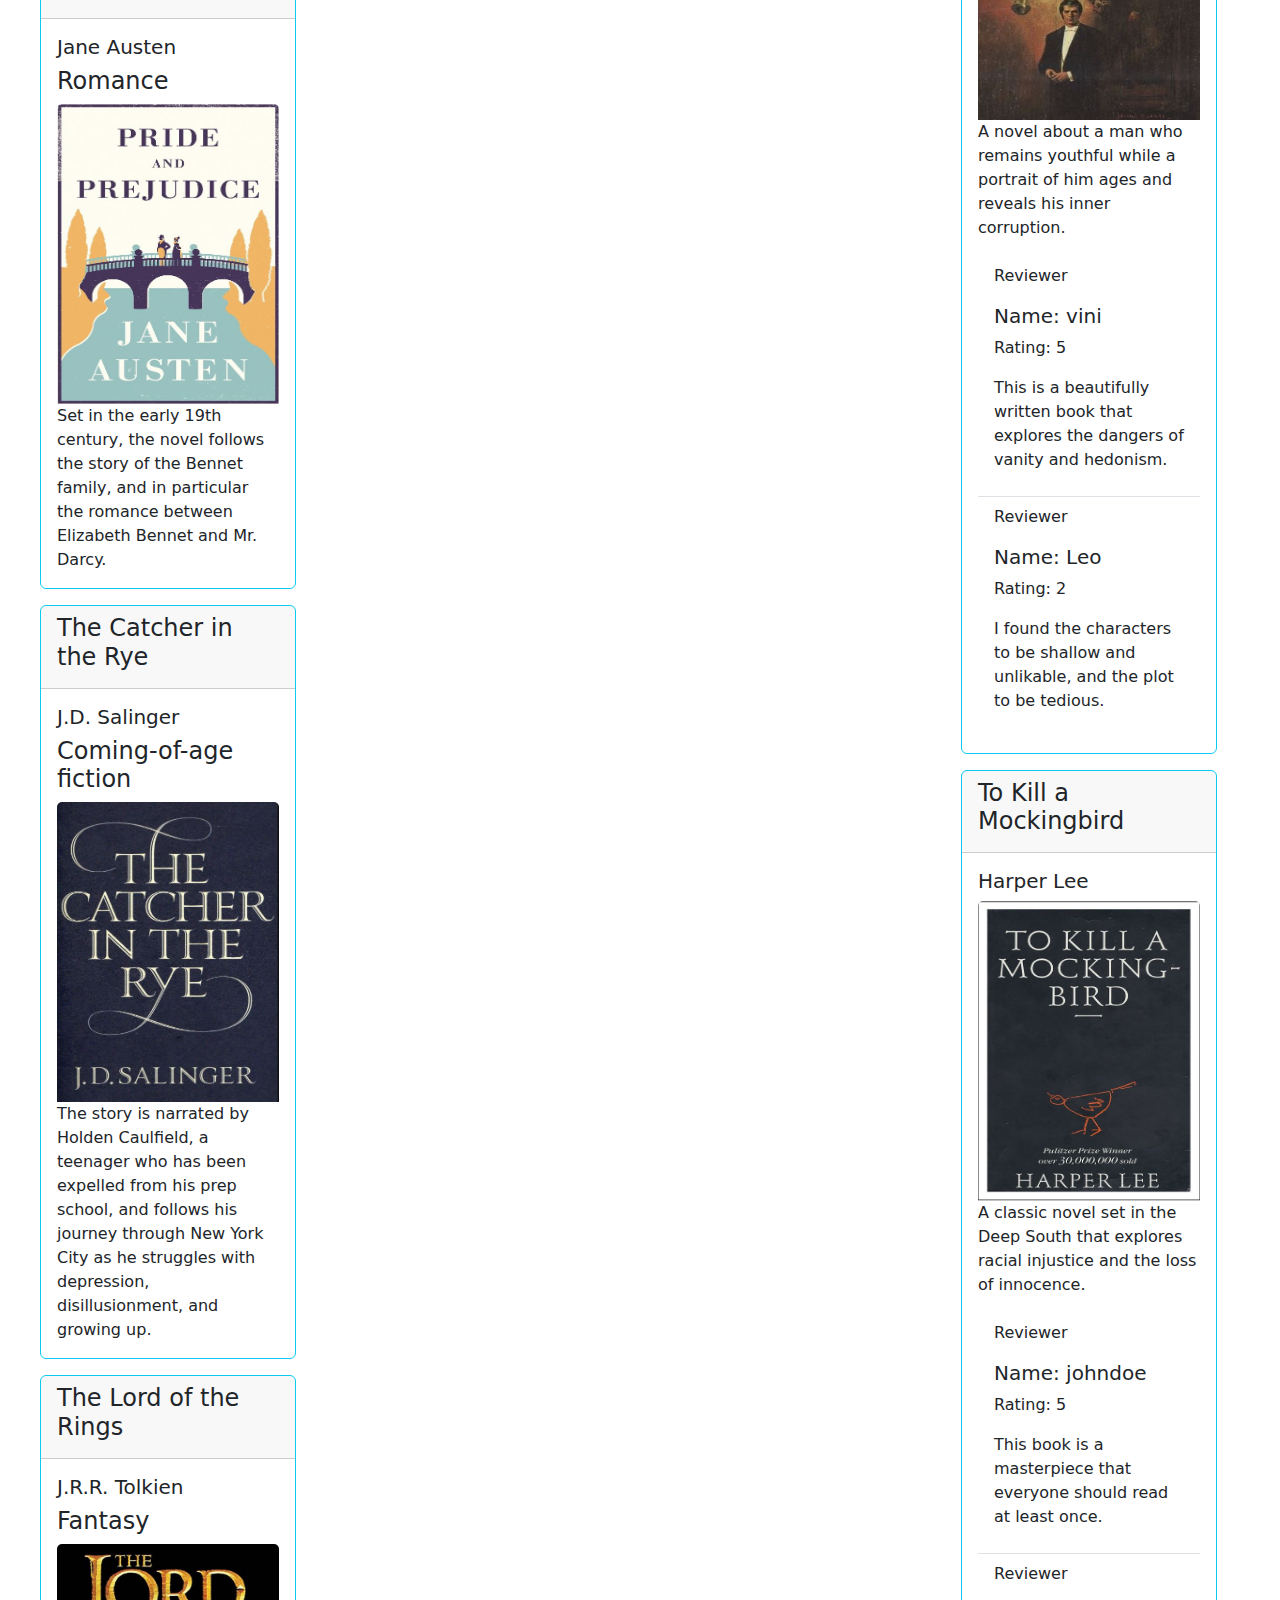
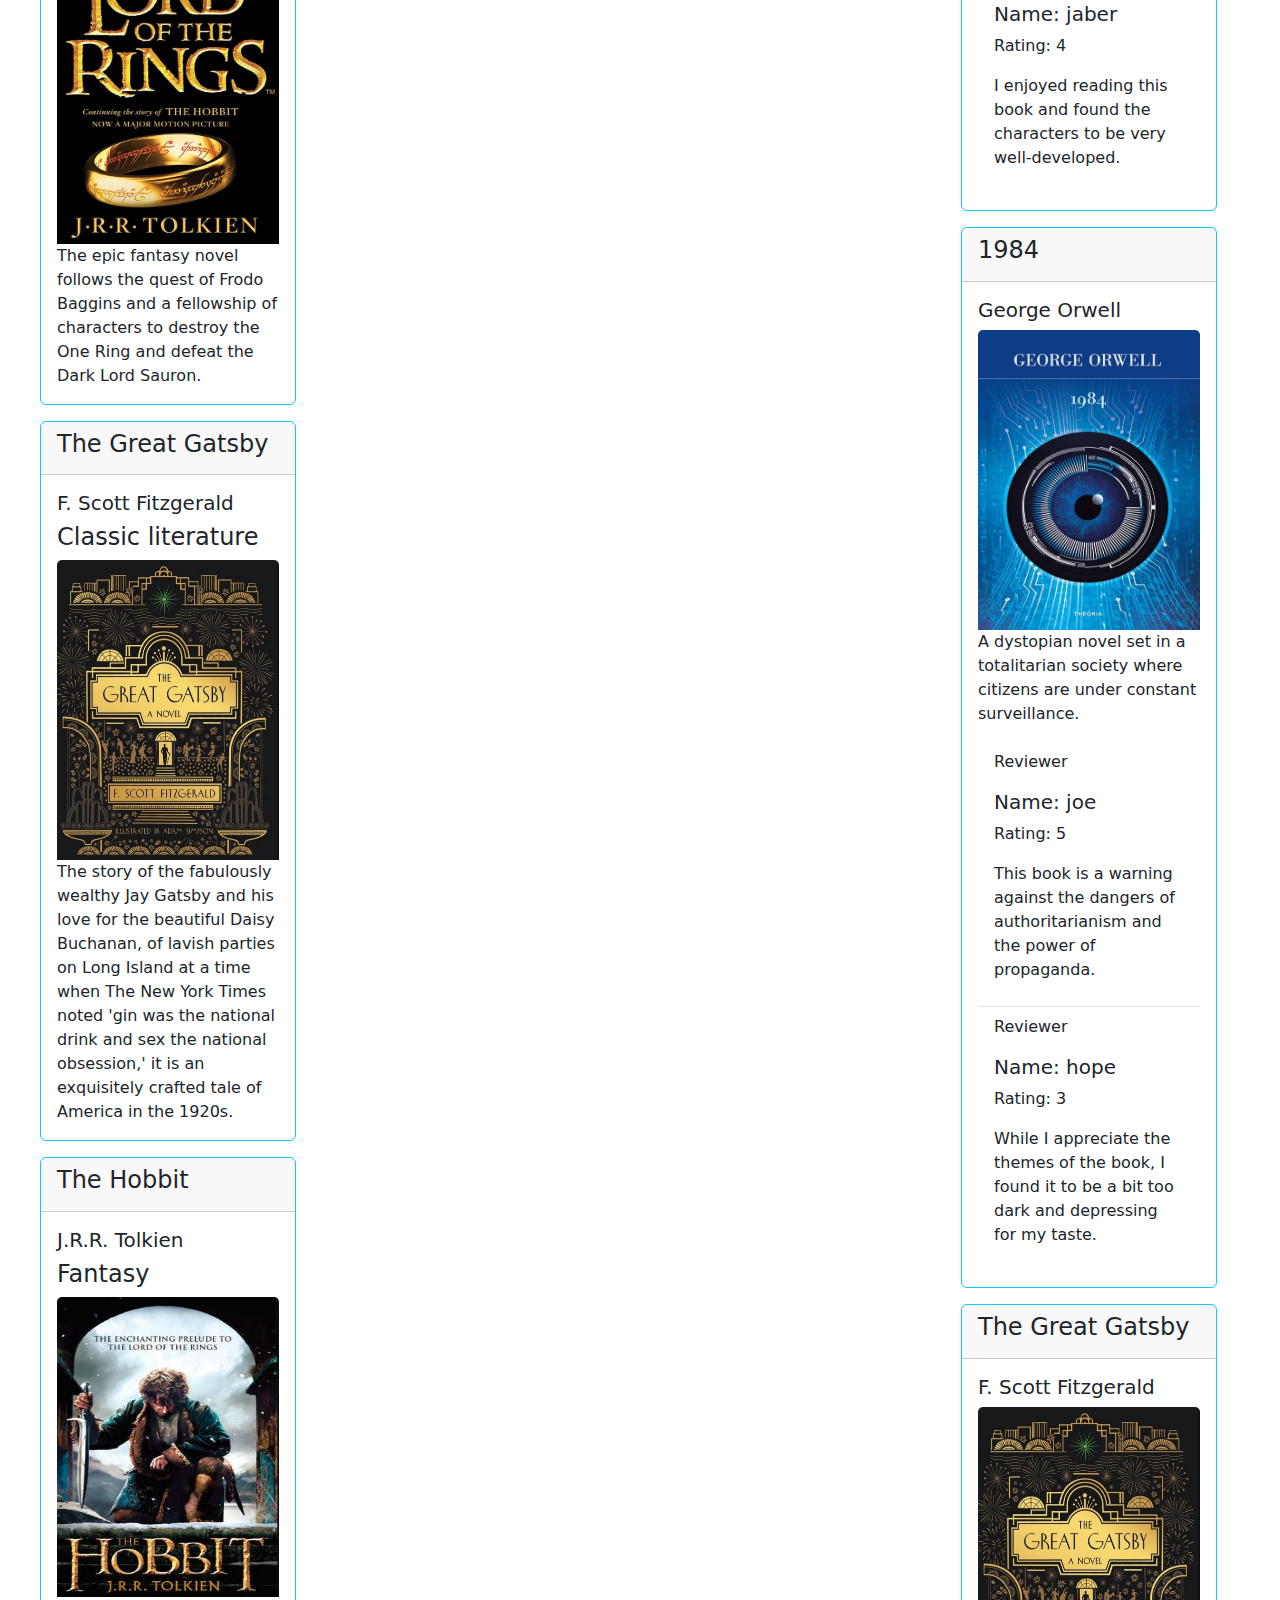
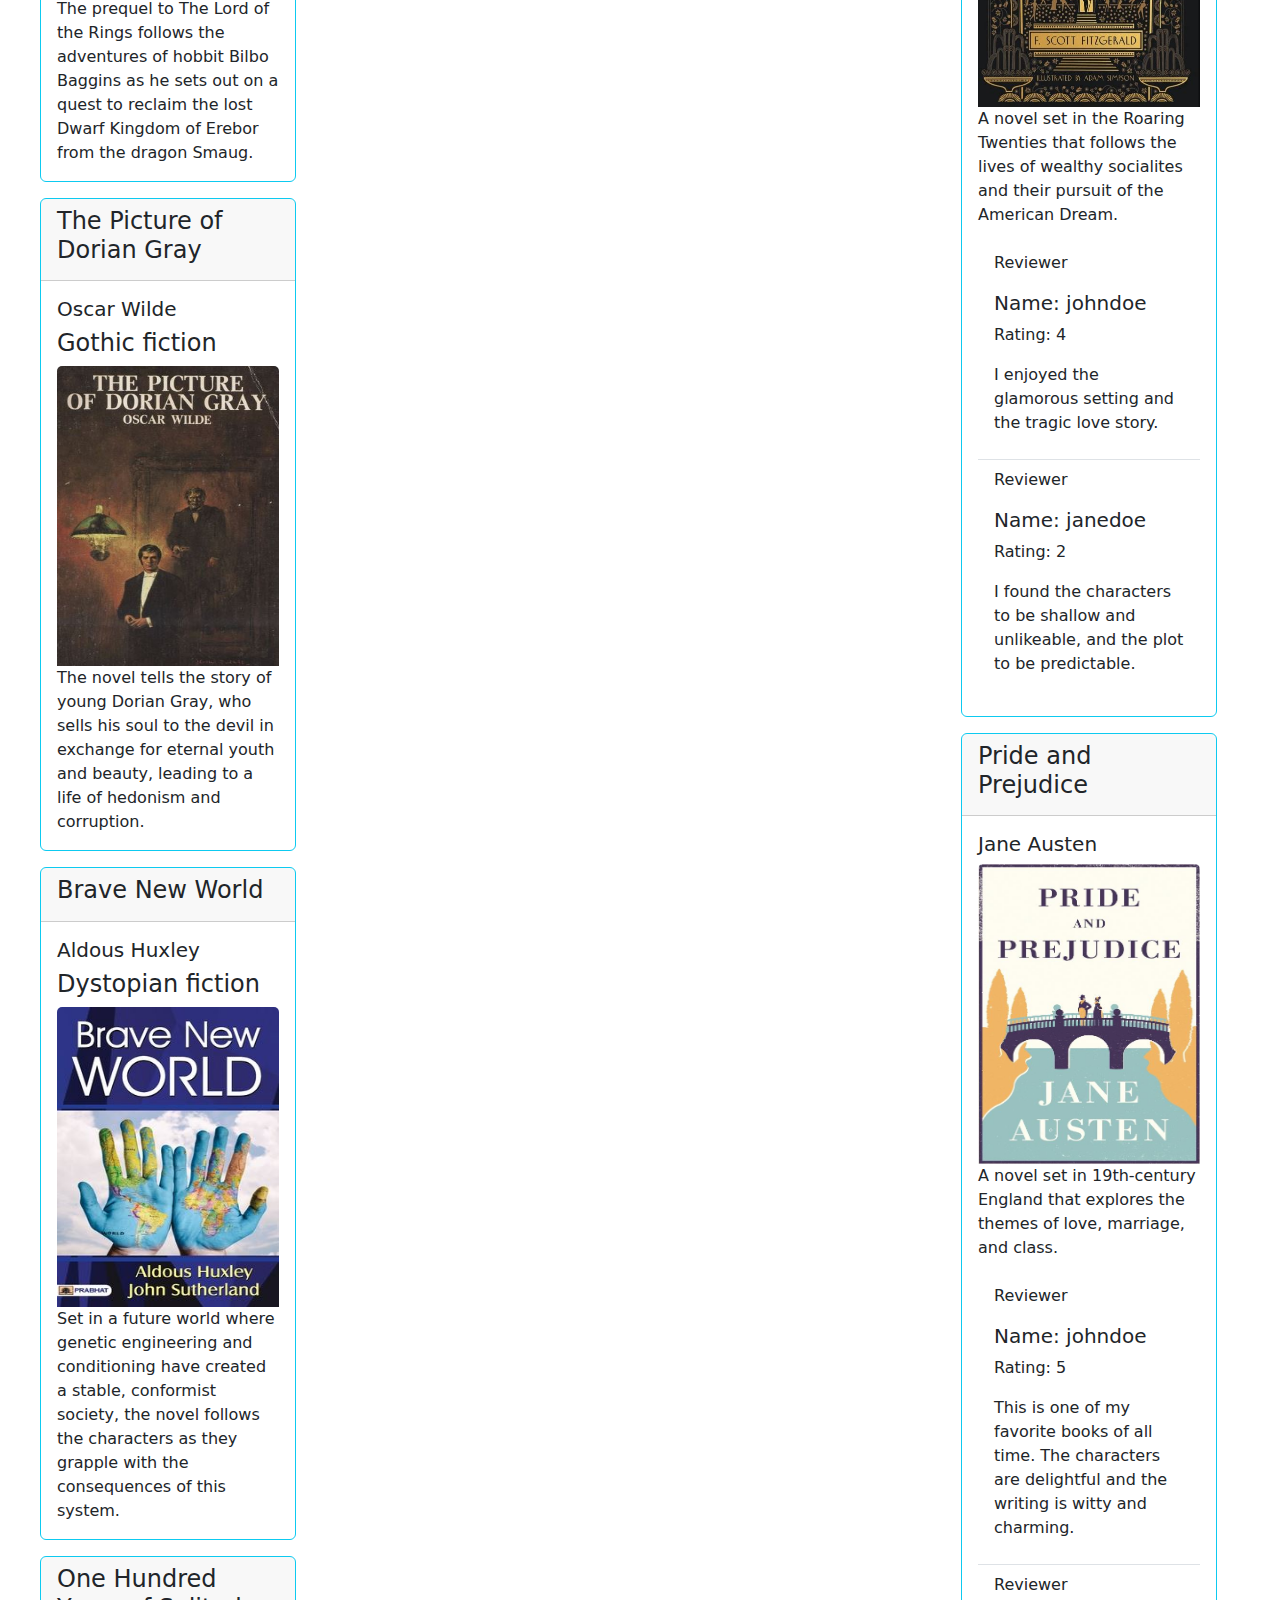
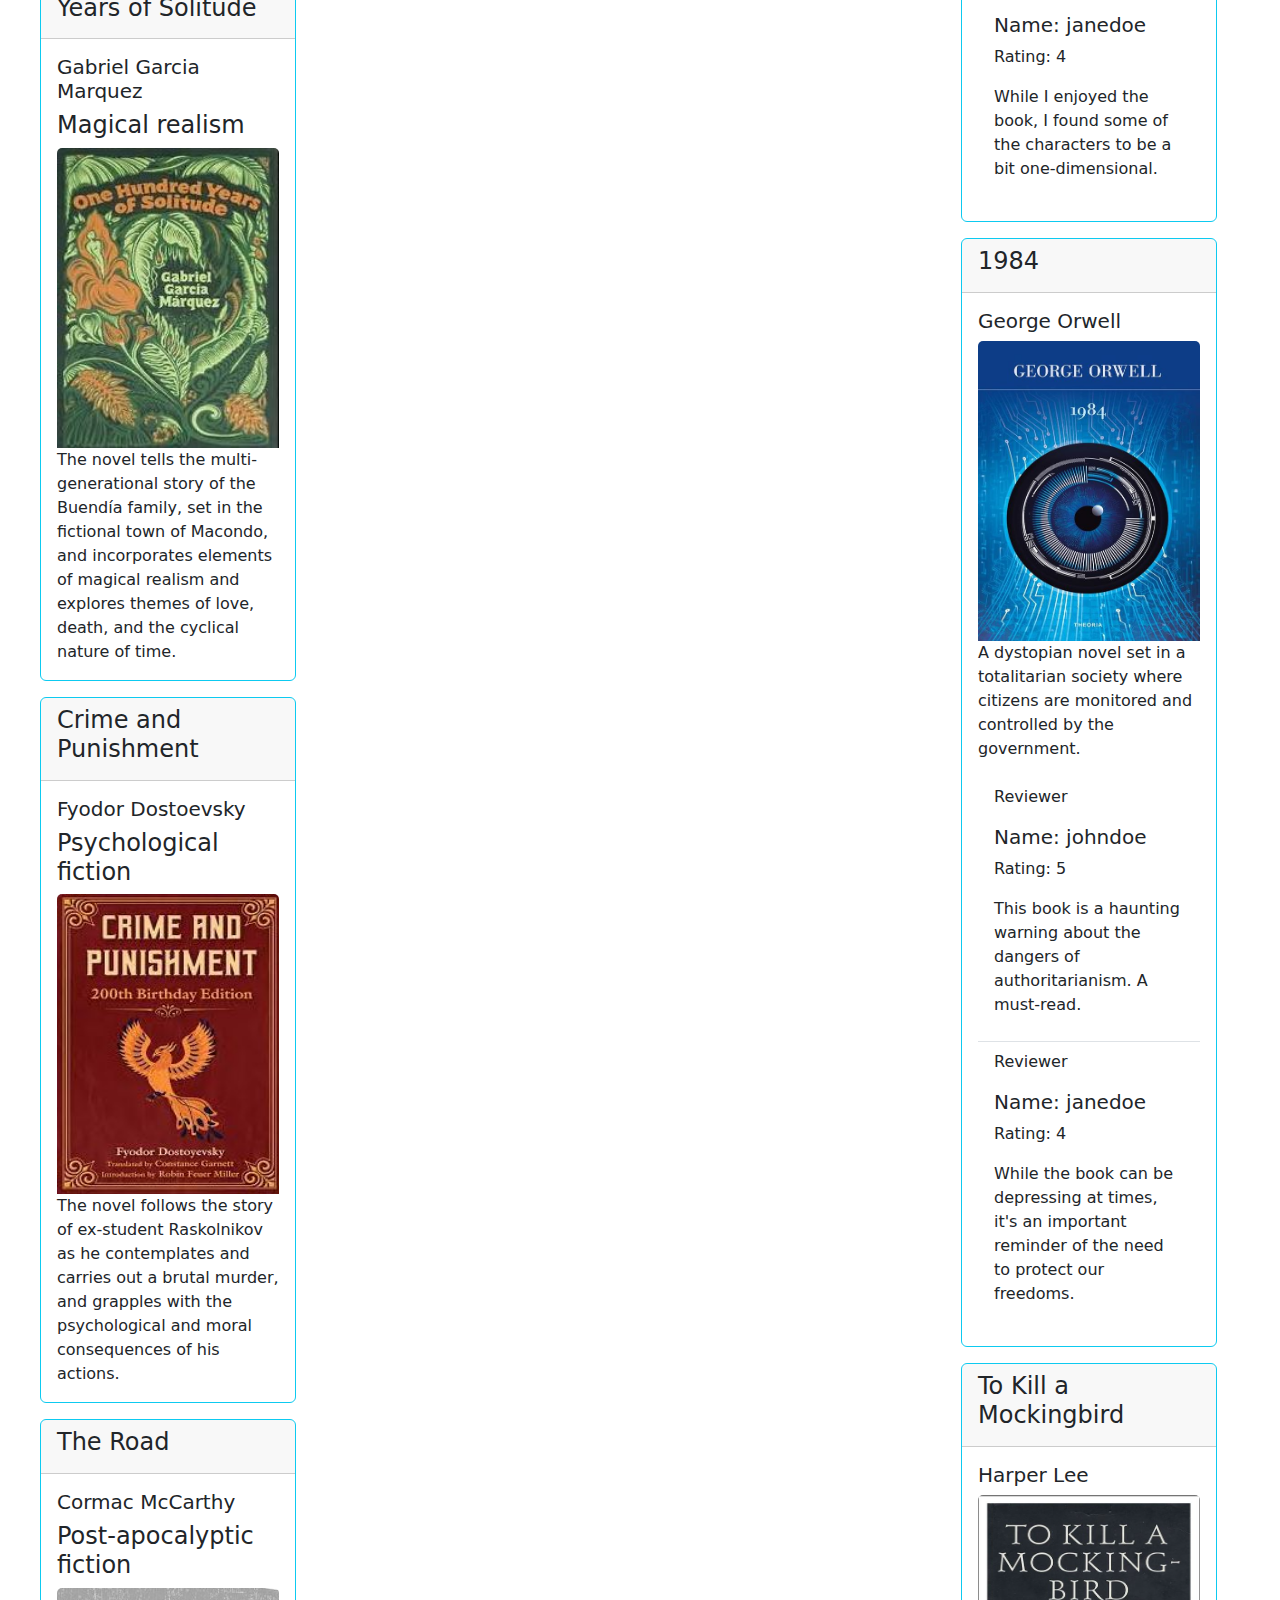
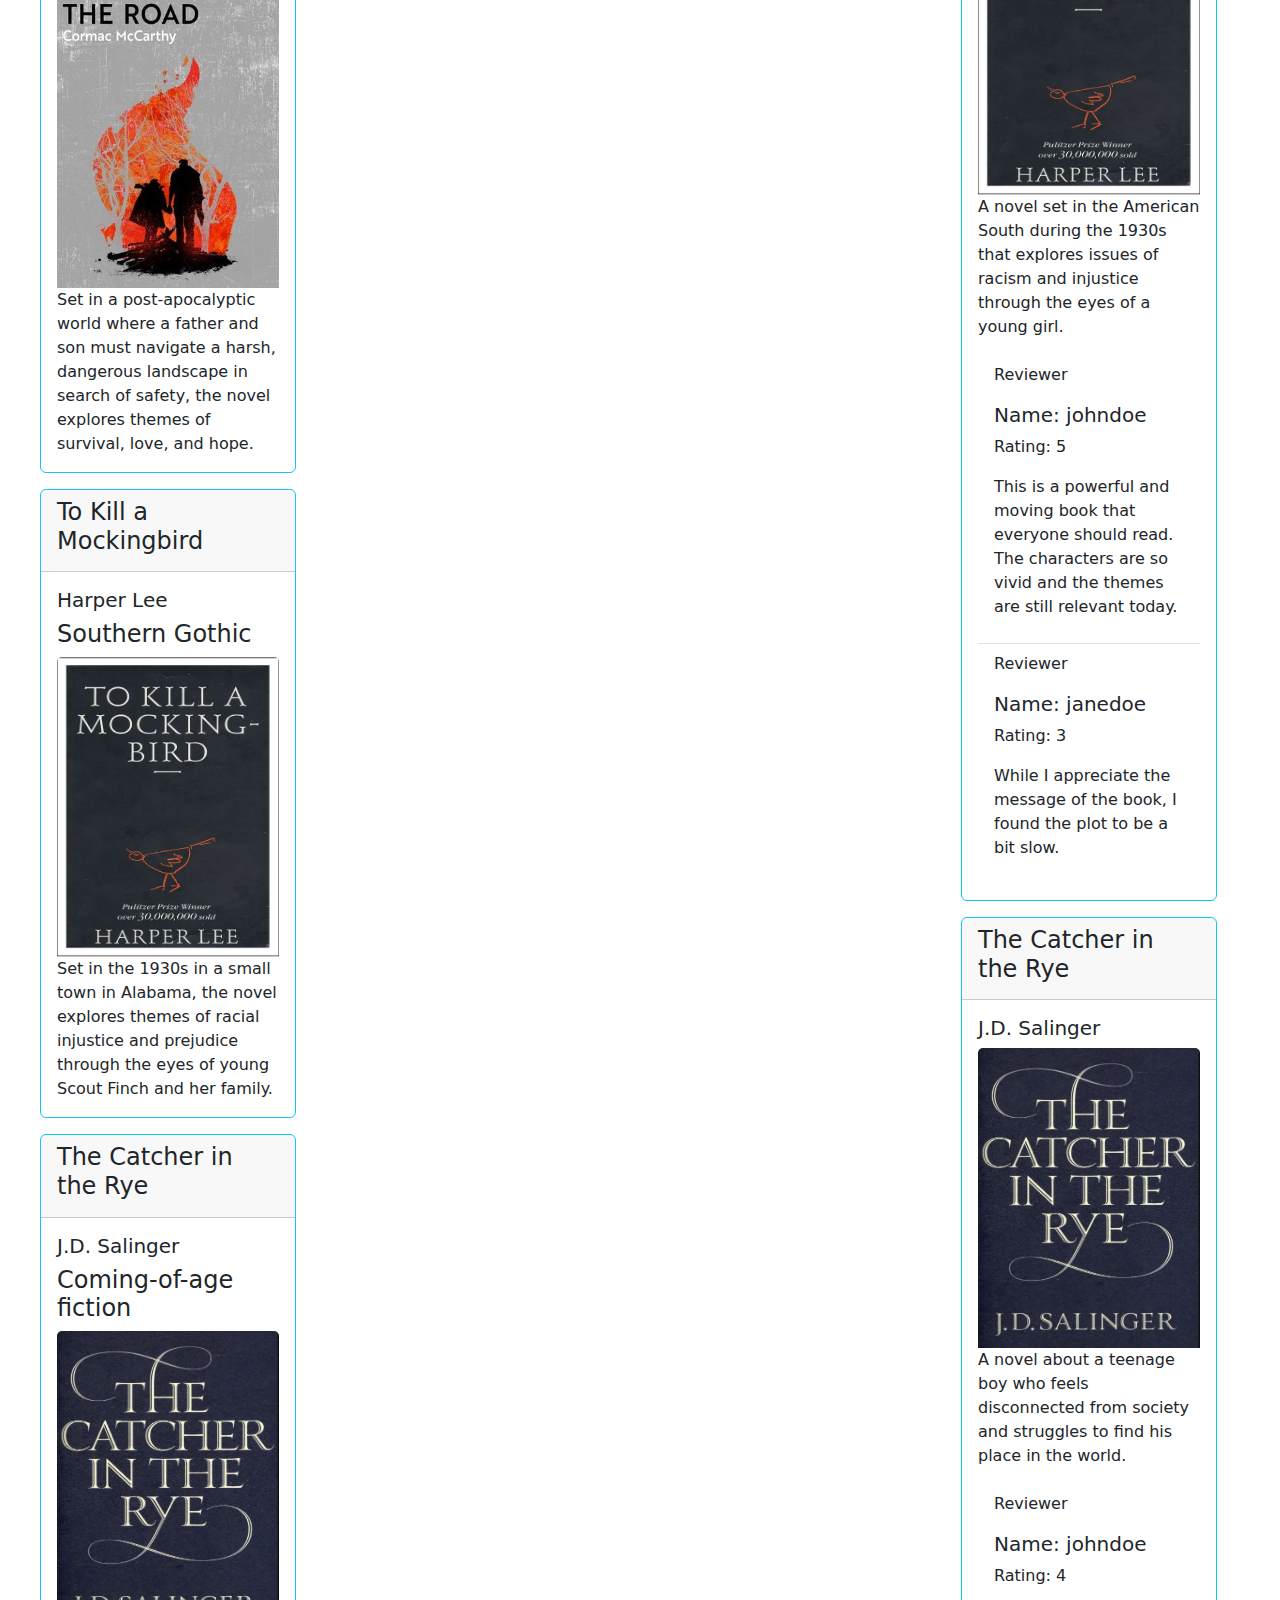
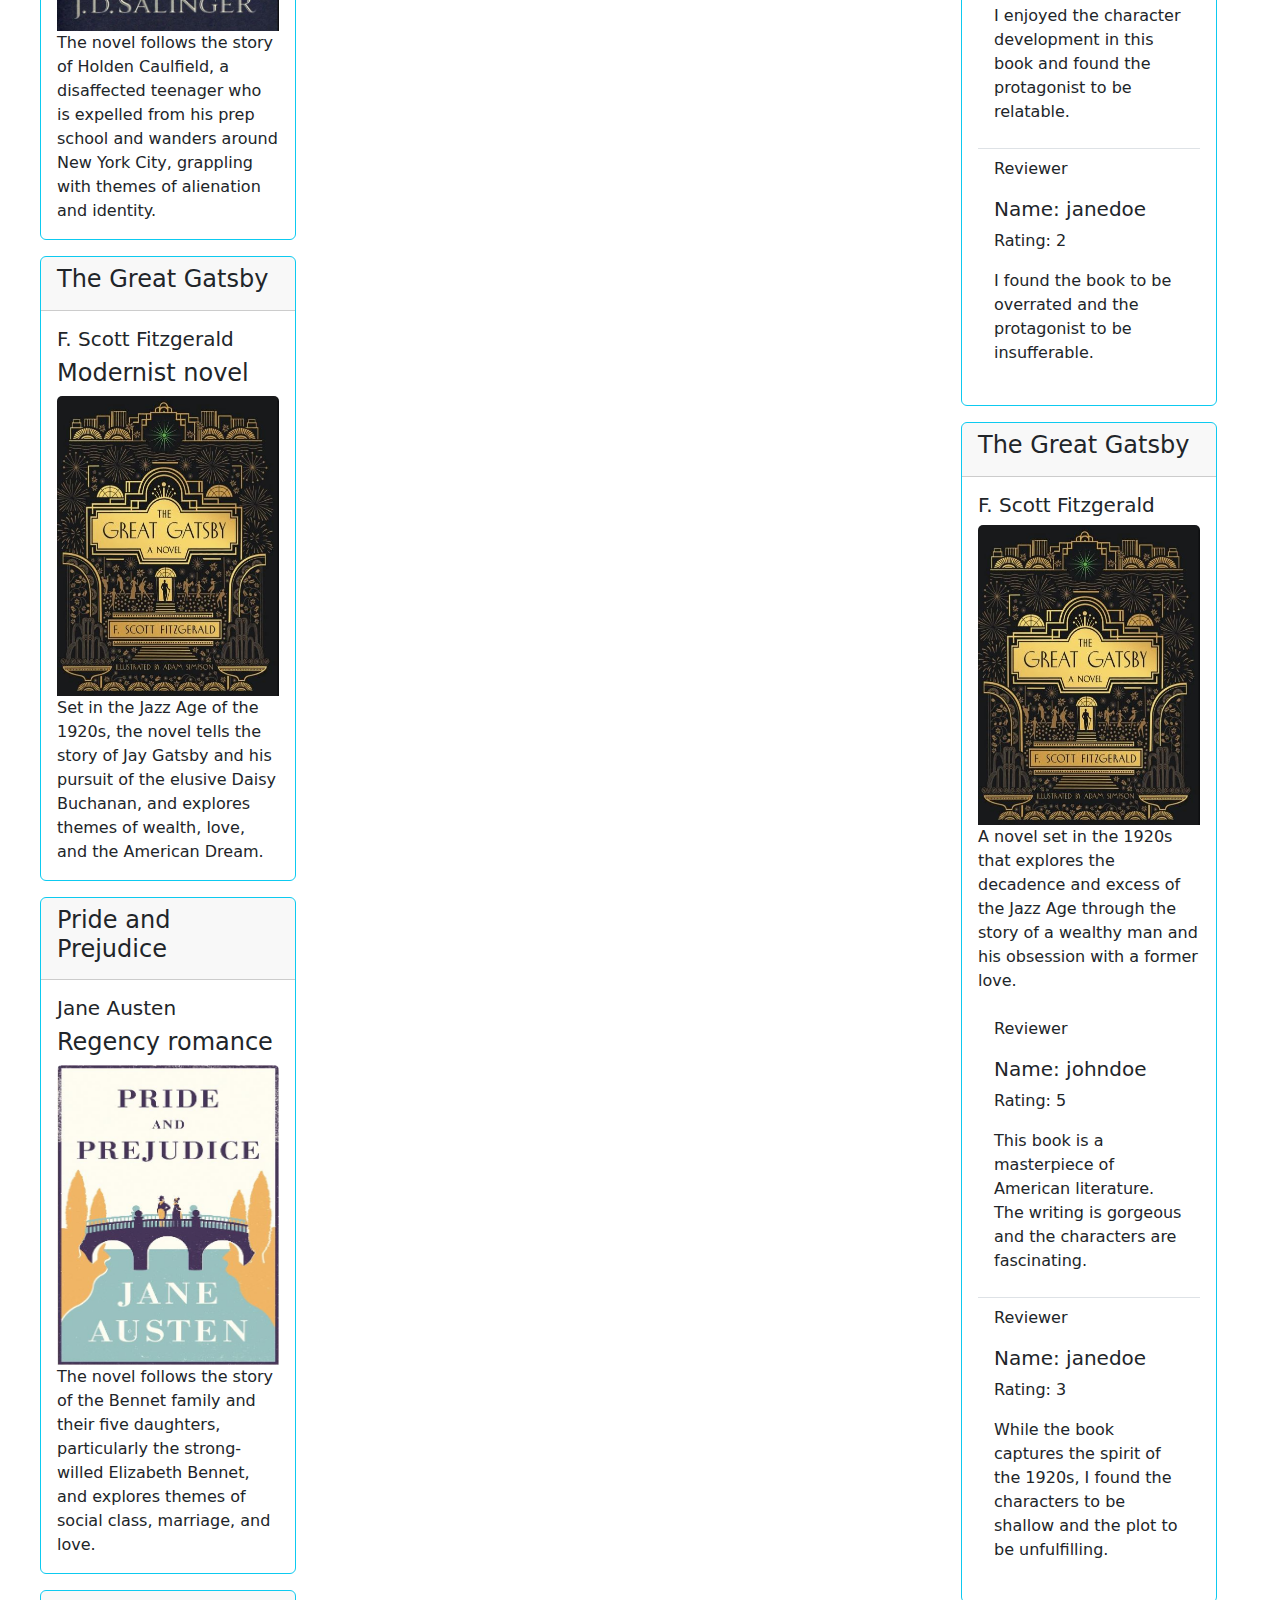
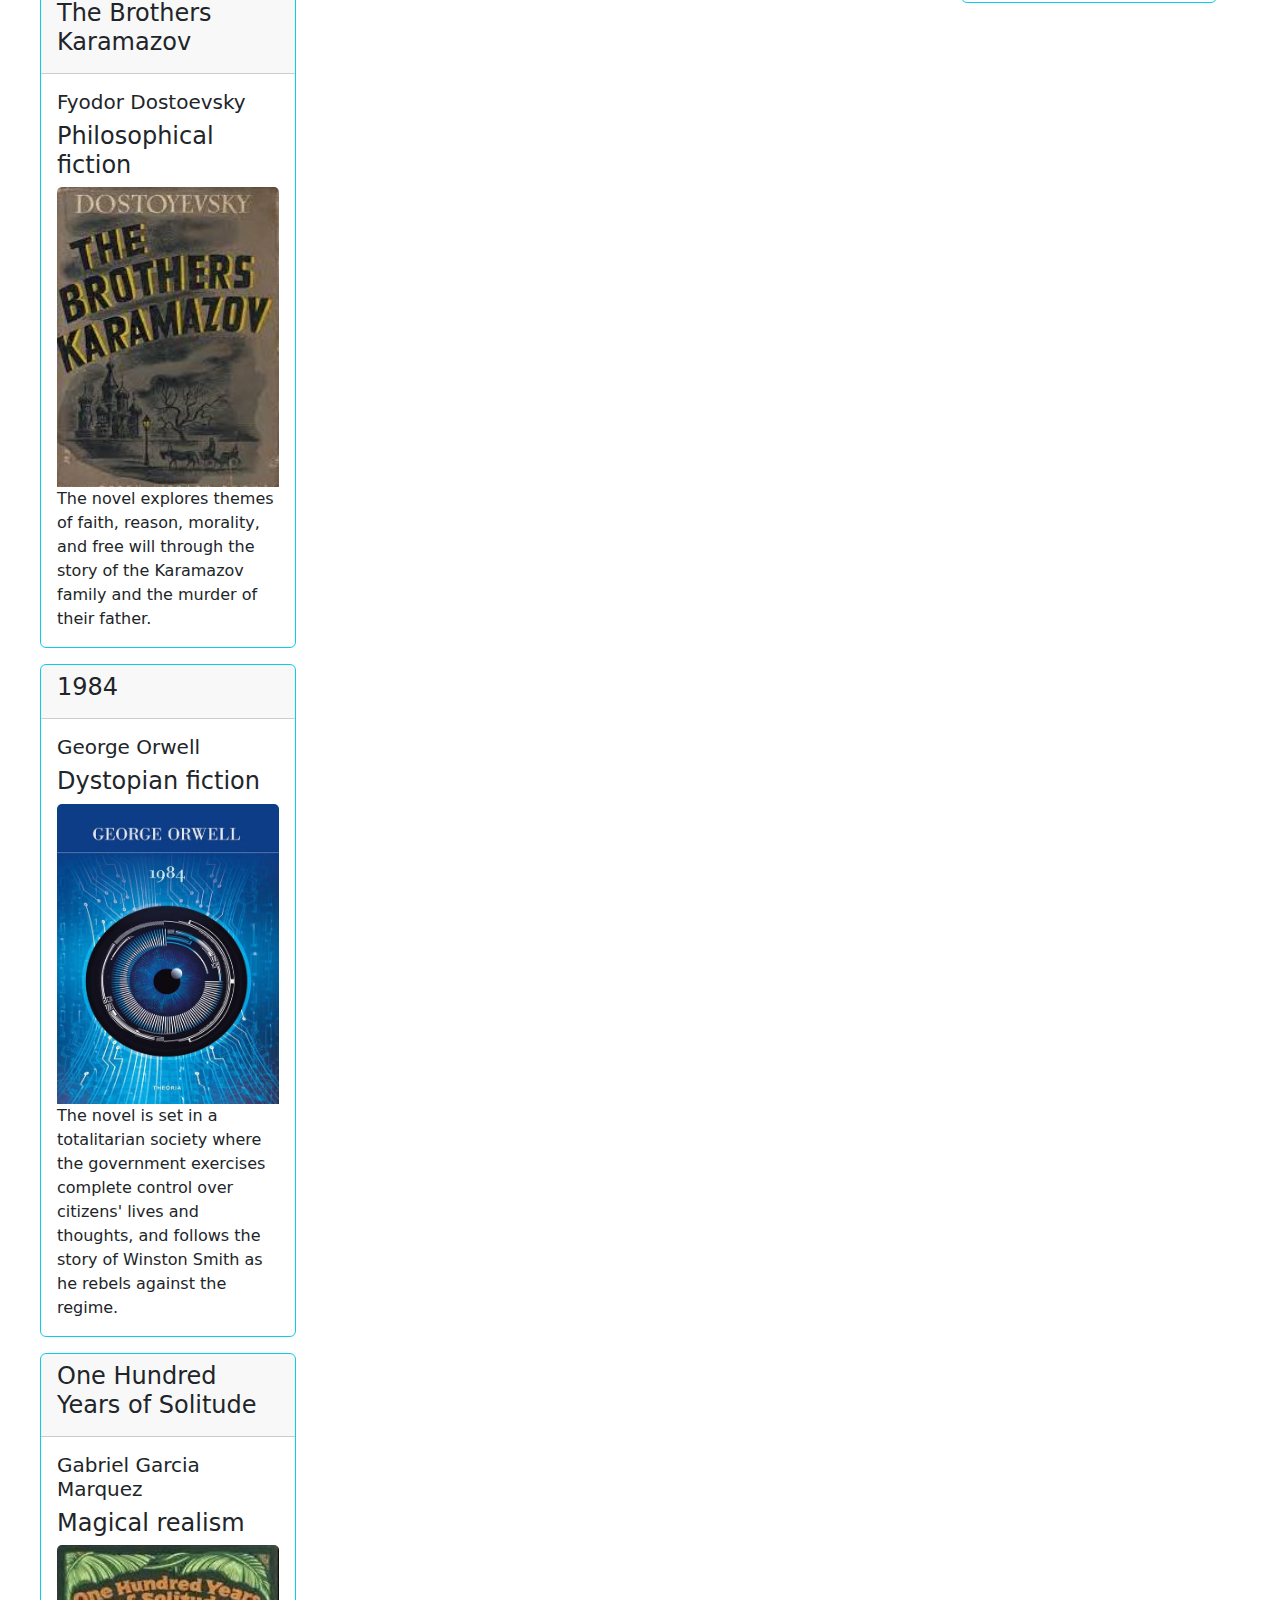
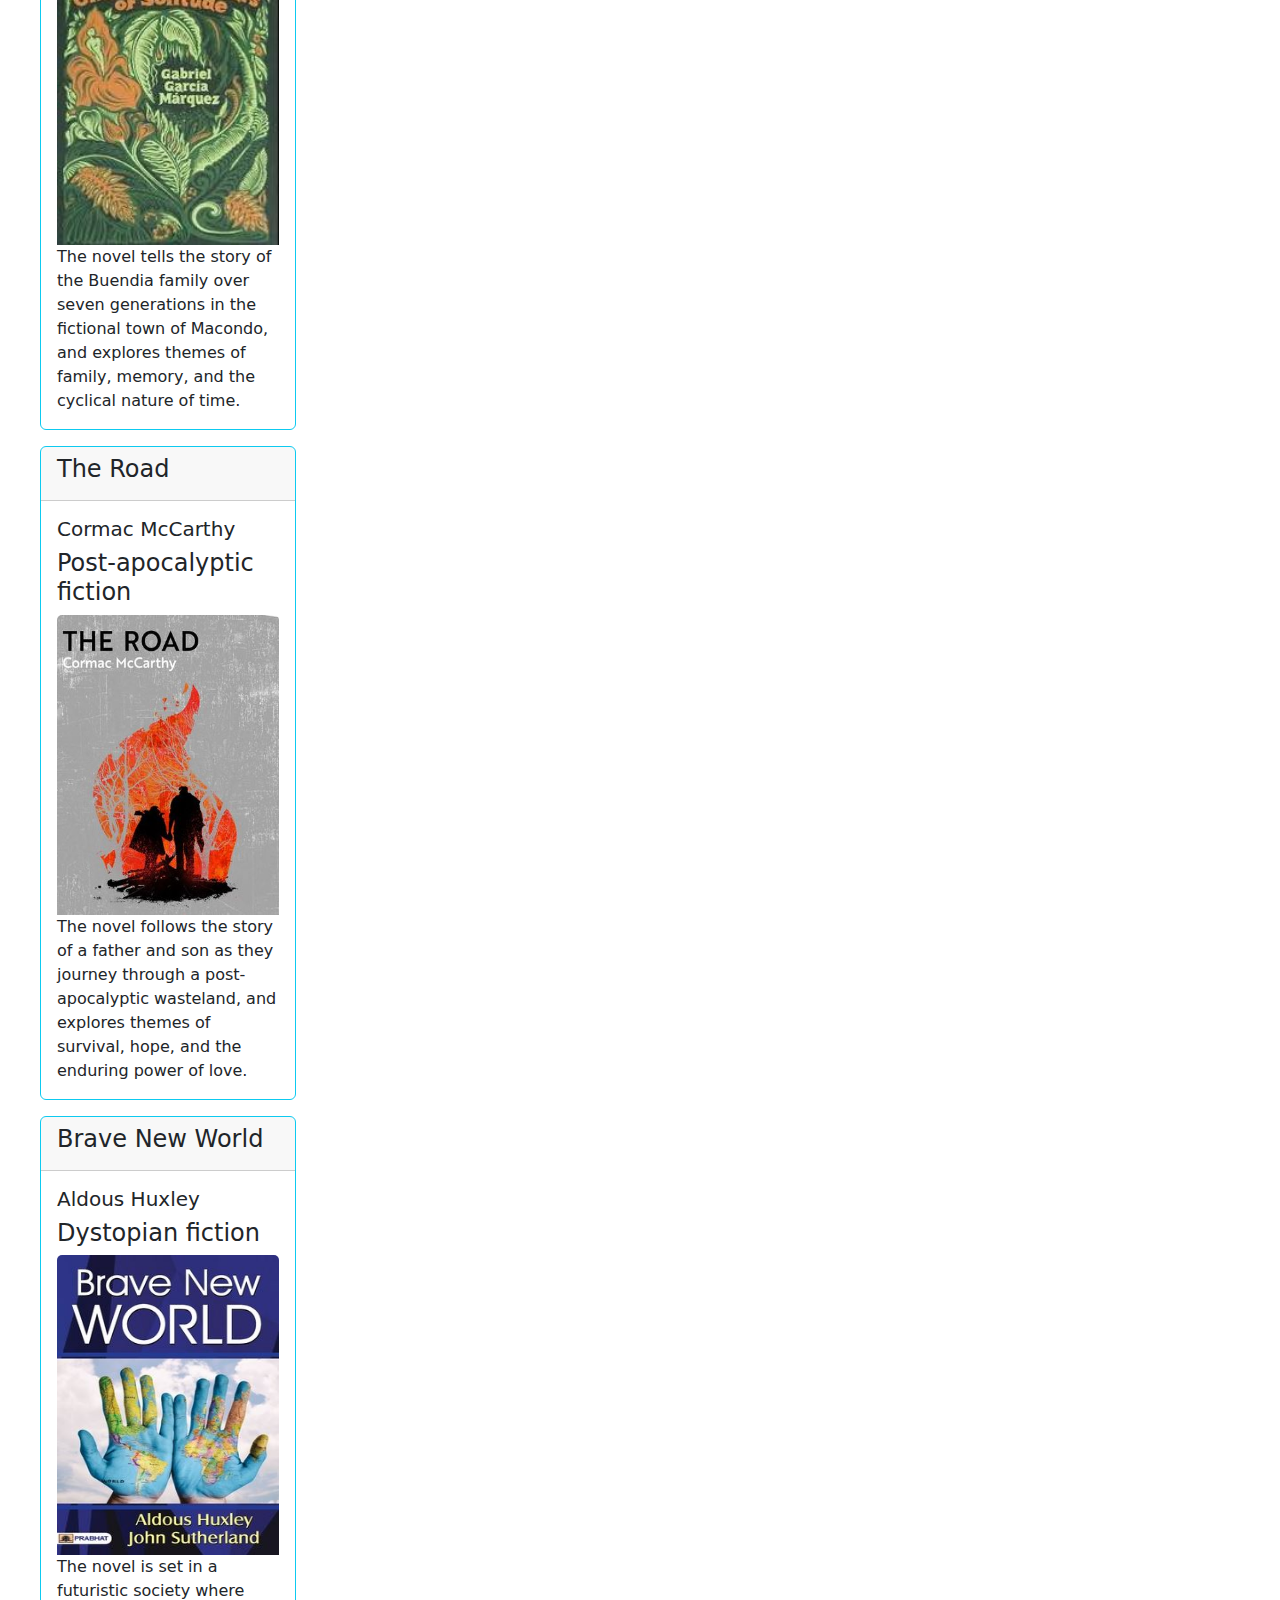
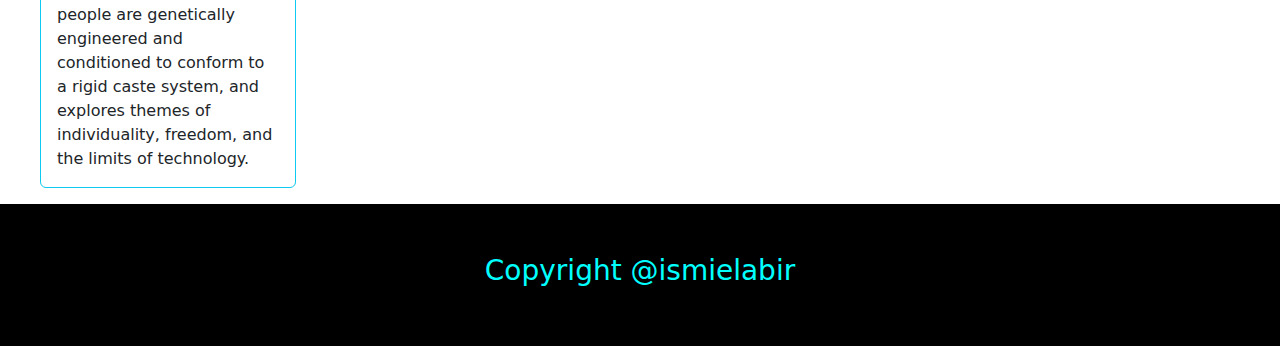
<file: WebStore/BookSharing/bookSharing.html>
<!DOCTYPE html>
<html lang="en">

<head>
    <meta charset="UTF-8">
    <meta http-equiv="X-UA-Compatible" content="IE=edge">
    <meta name="viewport" content="width=device-width, initial-scale=1.0">
    <link rel="stylesheet" href="../../style.css">
    <link rel="stylesheet" href="../../assets/bootstrap.min.css">
    <link rel="shortcut icon" href="../../media/l1.png" type="image/x-icon">
    <title>Book Worm</title>
</head>

<body>

    <section>
        <header>
            <nav class="navbar navbar-expand-lg navbar-light bg-light">
                <div class="container-fluid">
                    <a class="navbar-brand txt" href="./bookSharing.html">
                        <img src="../../media/l1.png" width="30" height="30" class="d-inline-block align-top" alt=""> Book Worm
                    </a>
                    <button class="navbar-toggler" type="button" data-bs-toggle="collapse" data-bs-target="#navbarNav" aria-controls="navbarNav" aria-expanded="false" aria-label="Toggle navigation">
                        <span class="navbar-toggler-icon"></span>
                    </button>
                    <div class="collapse navbar-collapse" id="navbarNav">
                        <ul class="navbar-nav ms-auto">
                            <li class="nav-item">
                                <a class="nav-link active txt" aria-current="page" href="./bookSharing.html">Home</a>
                            </li>
                            <li class="nav-item">
                                <a class="nav-link txt" href="./BooksPost.html">Books Exchange</a>
                            </li>
                            <li class="nav-item">
                                <a class="nav-link txt" href="./Article.html">Blog</a>
                            </li>
                            <li class="nav-item">
                                <a class="nav-link txt" href="../../WebStore/WebStore.html">WebStore</a>
                            </li>
                            <li class="nav-item">
                                <a class="nav-link txt" href="../../index.html">Hera WebStore</a>
                            </li>
                        </ul>
                    </div>
                </div>
            </nav>
        </header>

    </section>

    <section>
        <div class="container1">

            <div class="left" id="book-list">
                <h1>Book List</h1>

            </div>







            <div class="middle">
                <section id="container">
                    <h1 class="txt2"></h1>
                    <div class="card dis3">
                        <h5 class="card-header heading">Book Sharing From Dhanmondi</h5>
                        <div class="card-body">
                            <h5 class="card-title">Introduction to Algorithm by Cormen</h5>
                            <p class="card-text">Hey bookworms! I just finished reading this algorithm book. This book takes you on a journey of self-discovery in the algorithm field. I highly recommend this book to anyone looking for learn algorithm. If you've already read
                                it, let me know your thoughts in the comments!</p>
                        </div>
                    </div>




                </section>

            </div>








            <div class="right" id="review">
                <h2>Review & Rating</h2>
            </div>
    </section>
    <footer class="display">



        <h3>Copyright @ismielabir</h3>


    </footer>

    <script src="../../assets/bootstrap.bundle.min.js"></script>
    <script src="./bookSharing.js"></script>
    <script src="./review.js"></script>

</body>

</html>
</file>
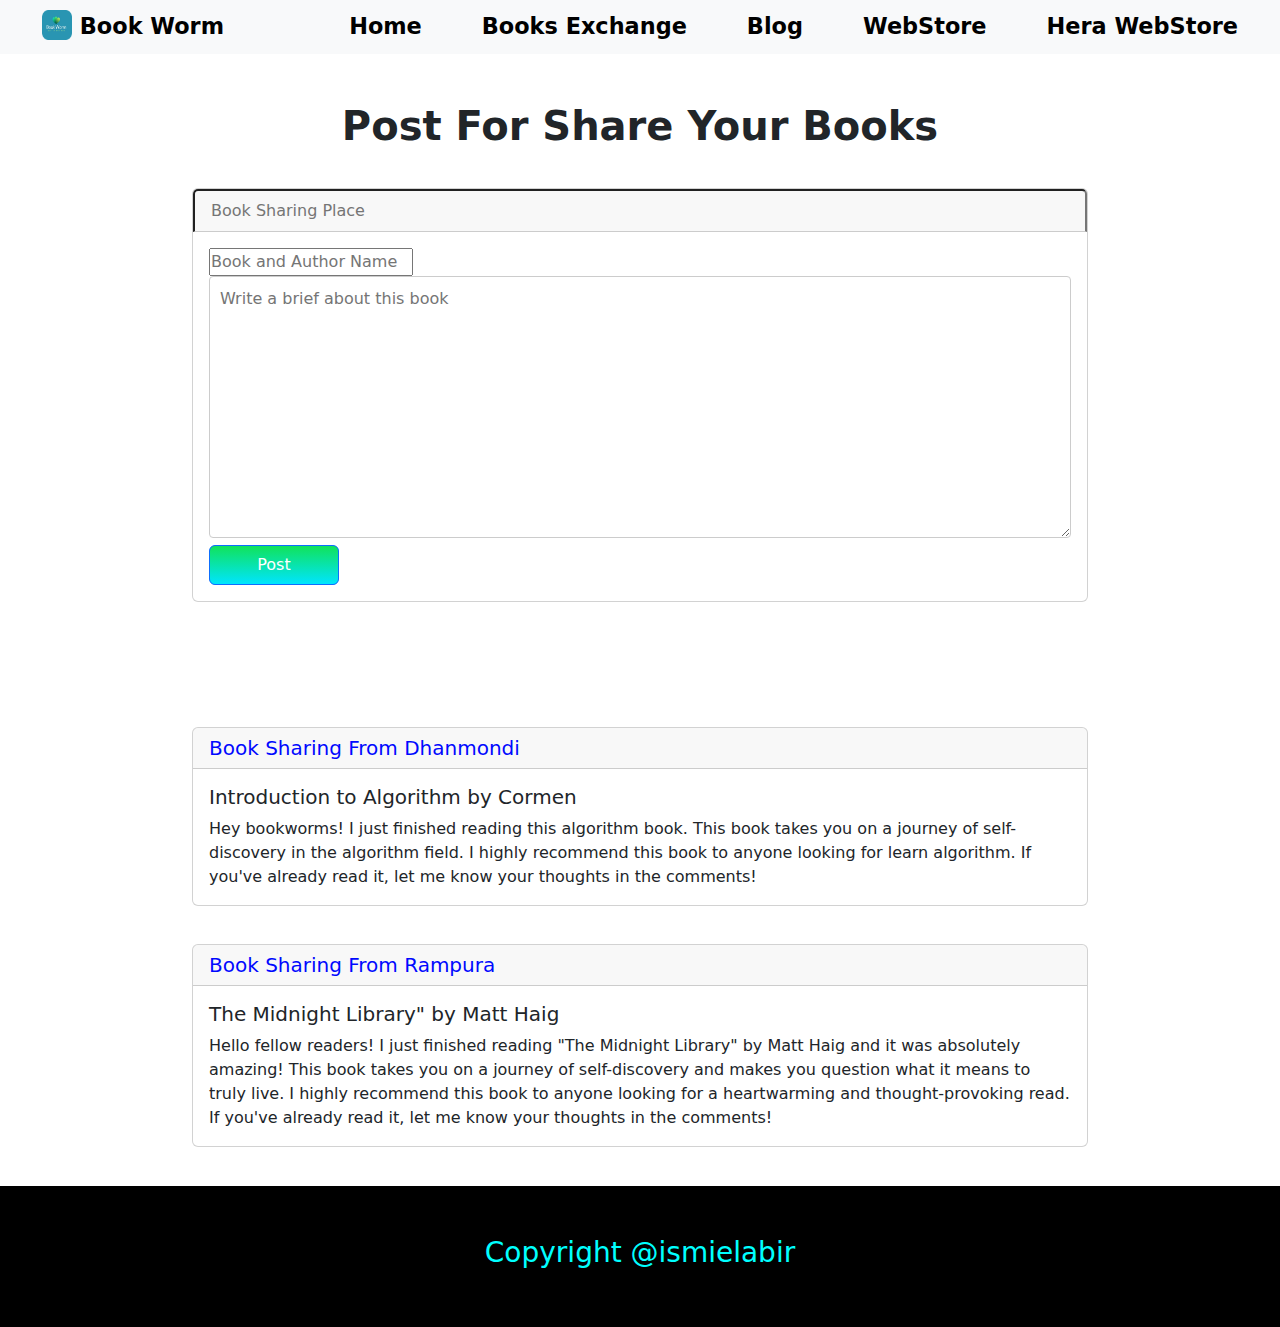
<file: WebStore/BookSharing/BooksPost.html>
<!DOCTYPE html>
<html lang="en">

<head>
    <meta charset="UTF-8">
    <meta http-equiv="X-UA-Compatible" content="IE=edge">
    <meta name="viewport" content="width=device-width, initial-scale=1.0">
    <link rel="stylesheet" href="../../style.css">
    <link rel="stylesheet" href="../../assets/bootstrap.min.css">
    <link rel="shortcut icon" href="../../media/l1.png" type="image/x-icon">
    <title>Book Worm</title>
</head>

<body>

    <section>
        <header>
            <nav class="navbar navbar-expand-lg navbar-light bg-light">
                <div class="container-fluid">
                    <a class="navbar-brand txt" href="./bookSharing.html">
                        <img src="../../media/l1.png" width="30" height="30" class="d-inline-block align-top" alt=""> Book Worm
                    </a>
                    <button class="navbar-toggler" type="button" data-bs-toggle="collapse" data-bs-target="#navbarNav" aria-controls="navbarNav" aria-expanded="false" aria-label="Toggle navigation">
                        <span class="navbar-toggler-icon"></span>
                    </button>
                    <div class="collapse navbar-collapse" id="navbarNav">
                        <ul class="navbar-nav ms-auto">
                            <li class="nav-item">
                                <a class="nav-link active txt" aria-current="page" href="./bookSharing.html">Home</a>
                            </li>
                            <li class="nav-item">
                                <a class="nav-link txt" href="./BooksPost.html">Books Exchange</a>
                            </li>
                            <li class="nav-item">
                                <a class="nav-link txt" href="./Article.html">Blog</a>
                            </li>
                            <li class="nav-item">
                                <a class="nav-link txt" href="../../WebStore/WebStore.html">WebStore</a>
                            </li>
                            <li class="nav-item">
                                <a class="nav-link txt" href="../../index.html">Hera WebStore</a>
                            </li>
                        </ul>
                    </div>
                </div>
            </nav>
        </header>

    </section>


    <br><br>
    <h1 class="txt2">Post For Share Your Books</h1>
    <section id="post-book">

        <div class="card dis3">
            <input type="text" id="place" class="card-header heading" placeholder="Book Sharing Place">

            <div class="card-body">
                <input type="text" id="intro" placeholder="Book and Author Name">
                <textarea class="card-text" name="" id="textEra" cols="auto" rows="10" placeholder="Write a brief about this book"></textarea><br>
                <button class="btn btn-primary" id="post">Post</button>
            </div>
        </div>

    </section>

    <br><br>

    <section id="container">
        <h1 class="txt2"></h1>
        <div class="card dis3">
            <h5 class="card-header heading">Book Sharing From Dhanmondi</h5>
            <div class="card-body">
                <h5 class="card-title">Introduction to Algorithm by Cormen</h5>
                <p class="card-text">Hey bookworms! I just finished reading this algorithm book. This book takes you on a journey of self-discovery in the algorithm field. I highly recommend this book to anyone looking for learn algorithm. If you've already read it, let me
                    know your thoughts in the comments!</p>
            </div>
        </div>


        <div class="card dis3">
            <h5 class="card-header heading">Book Sharing From Rampura</h5>
            <div class="card-body">
                <h5 class="card-title">The Midnight Library" by Matt Haig</h5>
                <p class="card-text">Hello fellow readers! I just finished reading "The Midnight Library" by Matt Haig and it was absolutely amazing! This book takes you on a journey of self-discovery and makes you question what it means to truly live. I highly recommend
                    this book to anyone looking for a heartwarming and thought-provoking read. If you've already read it, let me know your thoughts in the comments!</p>

            </div>
        </div>

    </section>

    <footer class="display">



        <h3>Copyright @ismielabir</h3>


    </footer>


    <script src="../../assets/bootstrap.bundle.min.js"></script>
    <script src="./booksPost.js"></script>
</body>

</html>
</file>
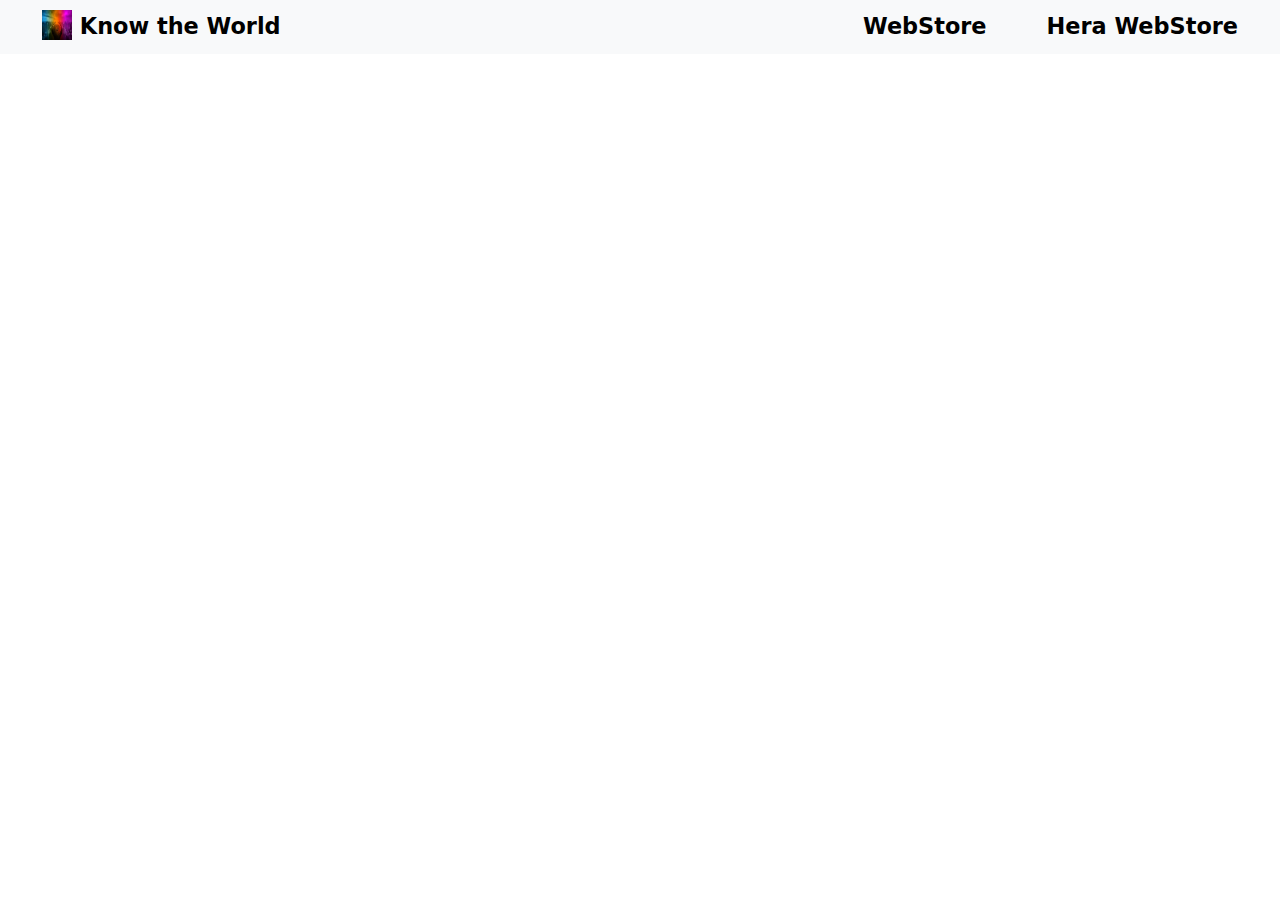
<file: WebStore/knowWorld/knowWorld.html>
<!DOCTYPE html>
<html lang="en">

<head>
    <meta charset="UTF-8">
    <meta http-equiv="X-UA-Compatible" content="IE=edge">
    <meta name="viewport" content="width=device-width, initial-scale=1.0">
    <link rel="stylesheet" href="../../style.css">
    <link rel="stylesheet" href="../../assets/bootstrap.min.css">
    <link rel="shortcut icon" href="../../media/n2.JPG" type="image/x-icon">
    <title>Know World</title>
</head>

<body>
    <section>
        <header>
            <nav class="navbar navbar-expand-lg navbar-light bg-light">
                <div class="container-fluid">
                    <a class="navbar-brand txt" href="">
                        <img src="../../media/n2.JPG" width="30" height="30" class="d-inline-block align-top" alt=""> Know the World
                    </a>
                    <button class="navbar-toggler" type="button" data-bs-toggle="collapse" data-bs-target="#navbarNav" aria-controls="navbarNav" aria-expanded="false" aria-label="Toggle navigation">
                        <span class="navbar-toggler-icon"></span>
                    </button>
                    <div class="collapse navbar-collapse" id="navbarNav">
                        <ul class="navbar-nav ms-auto">

                            <a class="nav-link txt" href="../../WebStore/WebStore.html">WebStore</a>
                            </li>
                            <li class="nav-item">
                                <a class="nav-link txt" href="../../index.html">Hera WebStore</a>
                            </li>
                        </ul>
                    </div>
                </div>
            </nav>
        </header>

    </section>

    <section>
        <div class="row row-cols-1 row-cols-md-3 g-4" id="showcontries">


        </div>


    </section>


    <script src="../../assets/bootstrap.bundle.min.js"></script>

    <script src="knowWorld.js"></script>
</body>

</html>
</file>
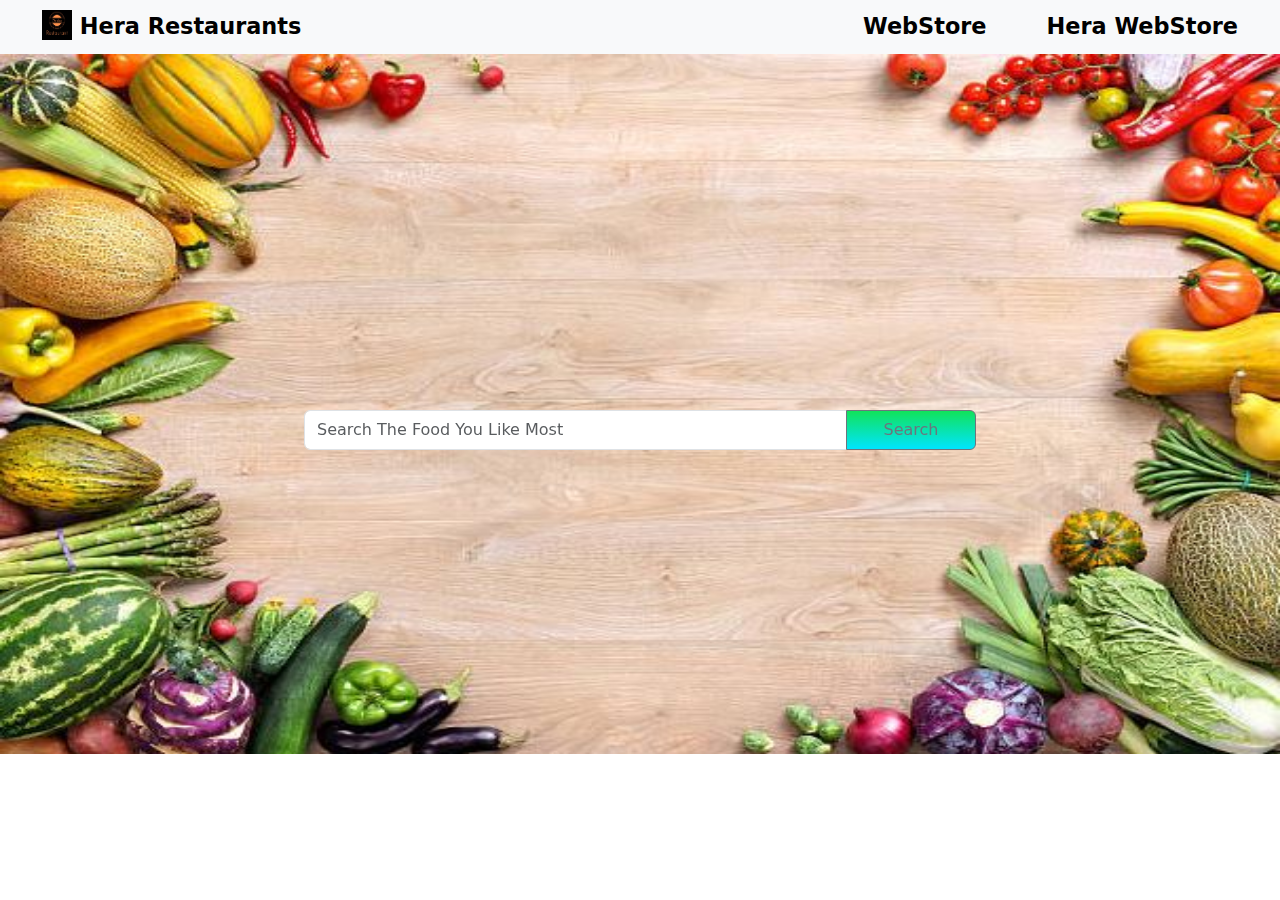
<file: WebStore/Restaurants/restaurants.html>
<!DOCTYPE html>
<html lang="en">

<head>
    <meta charset="UTF-8">
    <meta http-equiv="X-UA-Compatible" content="IE=edge">
    <meta name="viewport" content="width=device-width, initial-scale=1.0">
    <link rel="stylesheet" href="../../style.css">
    <link rel="stylesheet" href="../../assets/bootstrap.min.css">
    <link rel="shortcut icon" href="../../media/n4.JPG" type="image/x-icon">
    <title>Hera Restaurants</title>
</head>

<body>

    <section>
        <header>
            <nav class="navbar navbar-expand-lg navbar-light bg-light">
                <div class="container-fluid">
                    <a class="navbar-brand txt" href="">
                        <img src="../../media/n4.JPG" width="30" height="30" class="d-inline-block align-top" alt=""> Hera Restaurants
                    </a>
                    <button class="navbar-toggler" type="button" data-bs-toggle="collapse" data-bs-target="#navbarNav" aria-controls="navbarNav" aria-expanded="false" aria-label="Toggle navigation">
                        <span class="navbar-toggler-icon"></span>
                    </button>
                    <div class="collapse navbar-collapse" id="navbarNav">
                        <ul class="navbar-nav ms-auto">

                            <a class="nav-link txt" href="../../WebStore/WebStore.html">WebStore</a>
                            </li>
                            <li class="nav-item">
                                <a class="nav-link txt" href="../../index.html">Hera WebStore</a>
                            </li>
                        </ul>
                    </div>
                </div>
            </nav>
        </header>

    </section>



    <div id="carouselExampleCaptions" class="carousel slide">
        <div class="carousel-indicators">
        </div>
        <div class="carousel-inner">
            <div class="carousel-item active">
                <img src="../../media/n5.JPG" height="700px" class="d-block w-100" alt="...">
                <div class="carousel-caption d-none d-md-block">

                    <div class="input-group mb-5 w-75 mx-auto">
                        <input id="InputName" type="text" class="form-control" placeholder="Search The Food You Like Most" aria-label="Recipient's username" aria-describedby="button-addon2">
                        <button onclick="SearchFood()" class="btn btn-outline-secondary" type="button">Search</button>
                    </div>


                    <br><br><br><br><br><br><br><br><br>
                </div>
            </div>
        </div>
    </div>
    <br><br>
    <section>
        <div class="row row-cols-1 row-cols-md-3 g-4" id="meal">
        </div>

    </section>

    <br>
    <section>
        <div class="row row-cols-1 row-cols-md-3 g-4" id="mealSearch">
        </div>
    </section>



    <script src="../../assets/bootstrap.bundle.min.js"></script>

    <script src="restaurants.js"></script>
</body>

</html>
</file>
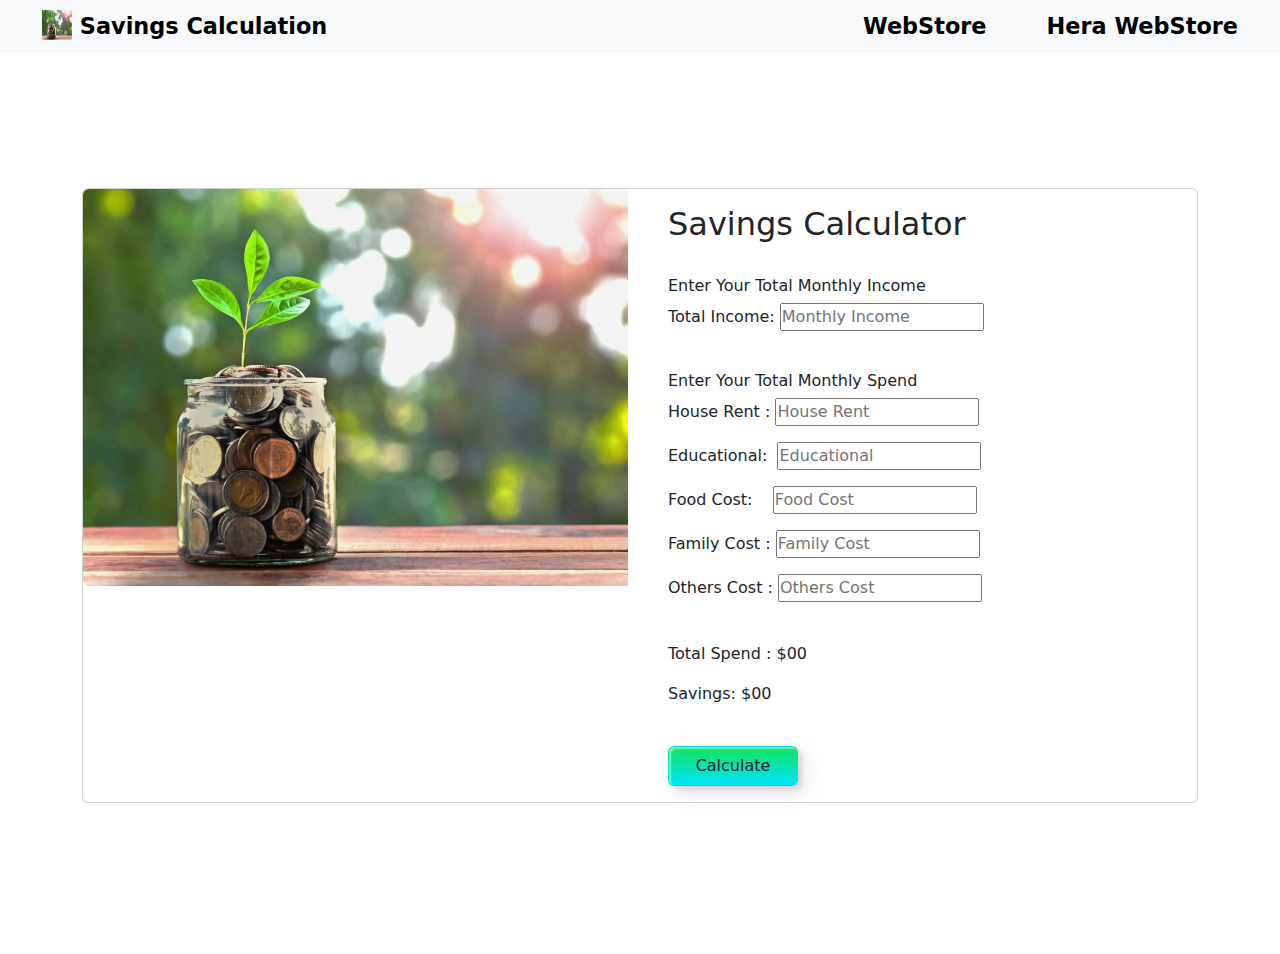
<file: WebStore/SavingsCalculator/savings.html>
<!DOCTYPE html>
<html lang="en">

<head>
    <meta charset="UTF-8">
    <meta http-equiv="X-UA-Compatible" content="IE=edge">
    <meta name="viewport" content="width=device-width, initial-scale=1.0">
    <link rel="stylesheet" href="../../style.css">
    <link rel="stylesheet" href="../../assets/bootstrap.min.css">
    <link rel="shortcut icon" href="../../media/n1.JPG" type="image/x-icon">
    <title>Savings Calculator</title>
</head>

<body>

    <section>
        <header>
            <nav class="navbar navbar-expand-lg navbar-light bg-light">
                <div class="container-fluid">
                    <a class="navbar-brand txt" href="">
                        <img src="../../media/n1.JPG" width="30" height="30" class="d-inline-block align-top" alt=""> Savings Calculation
                    </a>
                    <button class="navbar-toggler" type="button" data-bs-toggle="collapse" data-bs-target="#navbarNav" aria-controls="navbarNav" aria-expanded="false" aria-label="Toggle navigation">
                        <span class="navbar-toggler-icon"></span>
                    </button>
                    <div class="collapse navbar-collapse" id="navbarNav">
                        <ul class="navbar-nav ms-auto">

                            <a class="nav-link txt" href="../../WebStore/WebStore.html">WebStore</a>
                            </li>
                            <li class="nav-item">
                                <a class="nav-link txt" href="../../index.html">Hera WebStore</a>
                            </li>
                        </ul>
                    </div>
                </div>
            </nav>
        </header>

    </section>
    <div class="container d-flex justify-content-center align-items-center vh-100">


        <div class="card mb-3" style="max-width: 1920px;">
            <div class="row g-12">
                <div class="col-md-6">
                    <img src="../../media/n1.JPG" class="img-fluid rounded-start" alt="...">
                </div>
                <div class="col-md-6">
                    <div class="card-body">
                        <h2 class="card-title">Savings Calculator</h2>
                        <br>
                        <h6>Enter Your Total Monthly Income</h6>
                        <p>Total Income: <input name="" id="total" placeholder="Monthly Income"></p>
                        <br>
                        <h6>Enter Your Total Monthly Spend</h6>
                        <p> House Rent : <input name="" id="rent" placeholder="House Rent"></p>
                        <p> Educational: &nbsp;<input name="" id="education" placeholder="Educational"></p>
                        <p> Food Cost: &nbsp; &nbsp;<input name="" id="food" placeholder="Food Cost"></p>
                        <p> Family Cost : <input name="" id="family" placeholder="Family Cost"></p>
                        <p> Others Cost : <input name="" id="others" placeholder="Others Cost"></p>
                        <br>

                        <p> Total Spend : <span id="spend">$00</span></p>
                        <p>Savings: <span id="savings">$00</span></p>
                        <br>
                        <button class="custom-btn btn" id="button-click"><span>Calculate</span></button>

                    </div>
                </div>
            </div>
        </div>
    </div>




    <script src="../../assets/bootstrap.bundle.min.js"></script>
    <script src="./savings.js"></script>

</body>

</html>
</file>
<file: style.css>
* {
    margin: 0;
    padding: 0;
}

.txt {
    text-decoration: none !important;
    color: black !important;
    padding: 2px 30px !important;
    font-weight: 600 !important;
    font-size: 1.4em !important;
}

.txt1 {
    text-decoration: none !important;
    color: rgb(255, 255, 255) !important;
    padding: 2px 30px !important;
    font-weight: 600 !important;
    font-size: 1.4em !important;
}

.txt2 {
    text-align: center;
    font-weight: 700;
}

.custom-btn {
    width: 130px;
    height: 40px;
    color: #fff;
    border-radius: 5px;
    padding: 10px 25px;
    font-family: 'Lato', sans-serif;
    font-weight: 1.4em !important;
    background: transparent;
    cursor: pointer;
    transition: all 0.5s ease;
    position: relative;
    display: inline-block;
    box-shadow: inset 2px 2px 2px 0px rgba(255, 255, 255, .5), 7px 7px 20px 0px rgba(0, 0, 0, .1), 4px 4px 5px 0px rgba(0, 0, 0, .1);
    outline: none;
}

.btn {
    background: linear-gradient(0deg, rgb(0, 229, 254) 0%, rgb(17, 226, 90) 100%);
    width: 130px;
    height: 40px;
    line-height: 42px;
    padding: 25;
    border: none;
    font-weight: 1.4em !important;
}

.btn span {
    display: block;
    width: 100%;
    height: 2px solid aqua;
}

.btn:before,
.btn:after {
    position: absolute;
    content: "";
    right: 0;
    top: 0;
    background: rgba(2, 126, 251, 1);
    transition: all 0.5s ease;
}

.btn:before {
    height: 0%;
    width: 2px;
}

.btn:after {
    width: 0%;
    height: 2px;
}

.btn:hover:before {
    height: 100%;
}

.btn:hover:after {
    width: 100%;
}

.btn span:before,
.btn span:after {
    position: absolute;
    content: "";
    left: 0;
    bottom: 0;
    background: rgba(2, 126, 251, 1);
    transition: all 0.3s ease;
}

.btn span:before {
    width: 2px;
    height: 0%;
}

.btn span:after {
    width: 0%;
    height: 2px;
}

.btn span:hover:before {
    height: 100%;
}

.btn span:hover:after {
    width: 100%;
}

.dis {
    display: flex;
    justify-content: center;
    align-items: center;
    flex-wrap: wrap;
    gap: 20px;
    padding: 50px 0;
}

textarea {
    width: 100%;
    max-width: 100%;
    box-sizing: border-box;
    padding: 10px;
    font-size: 16px;
    line-height: 1.5;
    border: 1px solid #ccc;
    border-radius: 4px;
}

.dis1 {
    margin: 30px;
}

.dis3 {
    margin: 3% 15%;
}

.heading {
    color: rgb(0, 8, 255) !important;
}

.display {
    background-color: black;
    color: aqua;
    text-align: center;
    padding: 50px;
    margin: auto;
}

.container {
    display: flex;
    justify-content: center;
    align-items: center;
    height: 20vh;
    /* Set the container height to the full viewport height */
}

.hidden {
    display: none;
}

.container1 {
    width: 100%;
    display: flex;
    flex-wrap: wrap;
    margin-top: 20px;
}

.left {
    float: left;
    width: 20%;
    margin-left: 40px;
}

.middle {
    float: left;
    width: 50%;
}

.right {
    float: right;
    width: 20%;
    margin-left: 25px;
}

@media screen and (max-width: 768px) {
    .container1 {
        flex-direction: column;
    }
    .left,
    .right {
        display: none;
    }
    .middle {
        width: 100%;
    }
}


/* For screens smaller than 576px (e.g., mobile devices) */

@media only screen and (min-width: 200px) and (max-width: 767px) {
    #carouselExampleCaptions {
        display: none;
    }
}
</file>
